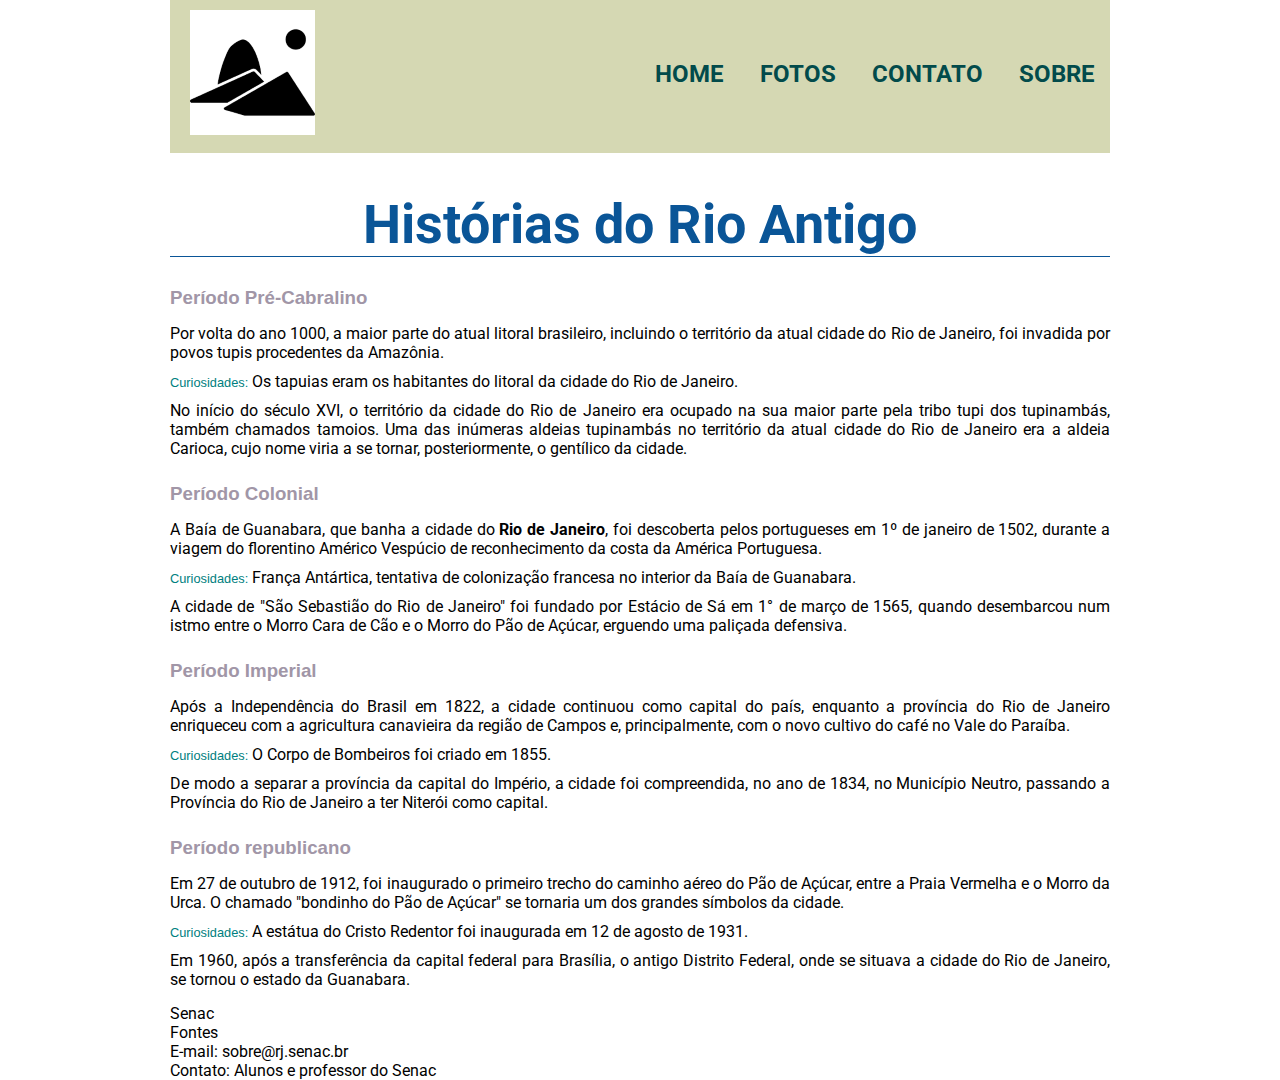
<file: index.html>
<!DOCTYPE html>
<html lang="pt-BR">

<head>
    <meta charset="UTF-8">
    <meta name="viewport" content="width=device-width, initial-scale=1.0">
    <title>Histórias do Rio Antigo</title>

    <link href="css/menu_logo.css" rel="stylesheet">
    <link href="css/rioantigo.css" rel="stylesheet">

    <link href="img/python_16.png" rel="shortcut icon">

</head>

<body>
    <header class="cabecalho">
        <div class="caixa">
            <h1 class="logo">
                <img src="img/rioicon_125x125.png" alt="Logo do site">
            </h1>
            <nav class="hmenu">
                <ul>
                    <li><a href="index.html">Home</a></li>
                    <li><a href="fotos.html">Fotos</a></li>
                    <li><a href="contato.html">Contato</a></li>
                    <li><a href="sobre.html">Sobre</a></li>
                </ul>
            </nav>
        </div>
    </header>

    <main class="conteudo-principal">
        
        <div class="titulo-principal">
            <h2>Histórias do Rio Antigo</h2>
        </div>


        <section id="precabralino" class="conteudo-secao">
            <h3 class="cabecalho-secao">Período Pré-Cabralino</h3>
            <p>
                Por volta do ano 1000, a maior parte do atual litoral brasileiro, incluindo o território da atual
                cidade do Rio de Janeiro, foi invadida por povos tupis procedentes da Amazônia.
            </p>

            <p><span class="titulo-curiosidade">Curiosidades: </span>Os tapuias eram os habitantes do litoral da cidade do Rio de Janeiro.</p>

            <p>No início do século XVI, o território da cidade do Rio de Janeiro era ocupado na sua maior parte pela
                tribo tupi dos tupinambás, também chamados tamoios. Uma das inúmeras aldeias tupinambás no território da
                atual cidade do Rio de Janeiro era a aldeia Carioca, cujo nome viria a se tornar, posteriormente, o
                gentílico da cidade.</p>
        </section>

        <section id="colonial" class="conteudo-secao">
            <h3 class="cabecalho-secao">Período Colonial</h3>

            <p>
                A Baía de Guanabara, que banha a cidade do <strong>Rio de Janeiro</strong>, foi descoberta pelos
                portugueses em 1º de janeiro de 1502, durante a viagem do florentino Américo Vespúcio de reconhecimento 
                da costa da América Portuguesa.
            </p>
            <p>
                <span class="titulo-curiosidade">Curiosidades:</span>
                França Antártica, tentativa de colonização francesa no interior da Baía de Guanabara.
            </p>
            <p>
                A cidade de "São Sebastião do Rio de Janeiro" foi fundado por Estácio de Sá em 1° de março de 1565,
                quando desembarcou num istmo entre o Morro Cara de Cão e o Morro do Pão de Açúcar, erguendo uma paliçada
                defensiva.
            </p>
        </section>

        <section id="imperial" class="conteudo-secao">
            <h3 class="cabecalho-secao">Período Imperial</h3>
            <p>
                Após a Independência do Brasil em 1822, a cidade continuou como capital do país, enquanto a
                província do Rio de Janeiro enriqueceu com a agricultura canavieira da região de Campos e, 
                principalmente, com o novo cultivo do café no Vale do Paraíba.
            </p>
            <p>
                <span class="titulo-curiosidade">Curiosidades:</span>
                O Corpo de Bombeiros foi criado em 1855.
            </p>
            <p>
                De modo a separar a província da capital do Império, a cidade foi compreendida, no ano de 1834, no
                Município Neutro, passando a Província do Rio de Janeiro a ter Niterói como capital.
            </p>
        </section>

        <section id="republicano" class="conteudo-secao">
            <h3 class="cabecalho-secao">Período republicano</h3>
            <p>
                Em 27 de outubro de 1912, foi inaugurado o primeiro trecho do caminho aéreo do Pão de Açúcar, entre
                a Praia Vermelha e o Morro da Urca. O chamado "bondinho do Pão de Açúcar" se tornaria um dos grandes
                símbolos da cidade.
            </p>
            <p>
                <span class="titulo-curiosidade">Curiosidades:</span>
                A estátua do Cristo Redentor foi inaugurada em 12 de agosto de 1931.
            </p>
            <p>Em 1960, após a transferência da capital federal para Brasília, o antigo Distrito Federal, onde se
                situava a cidade do Rio de Janeiro, se tornou o estado da Guanabara.
            </p>
        </section>

    </main>

    <footer class="rodape-principal">
        <p>Senac</p>
        <p>Fontes</p>
        <p>E-mail: sobre@rj.senac.br</p>
        <p>Contato: Alunos e professor do Senac</p>
    </footer>

</body>

</html>
</file>
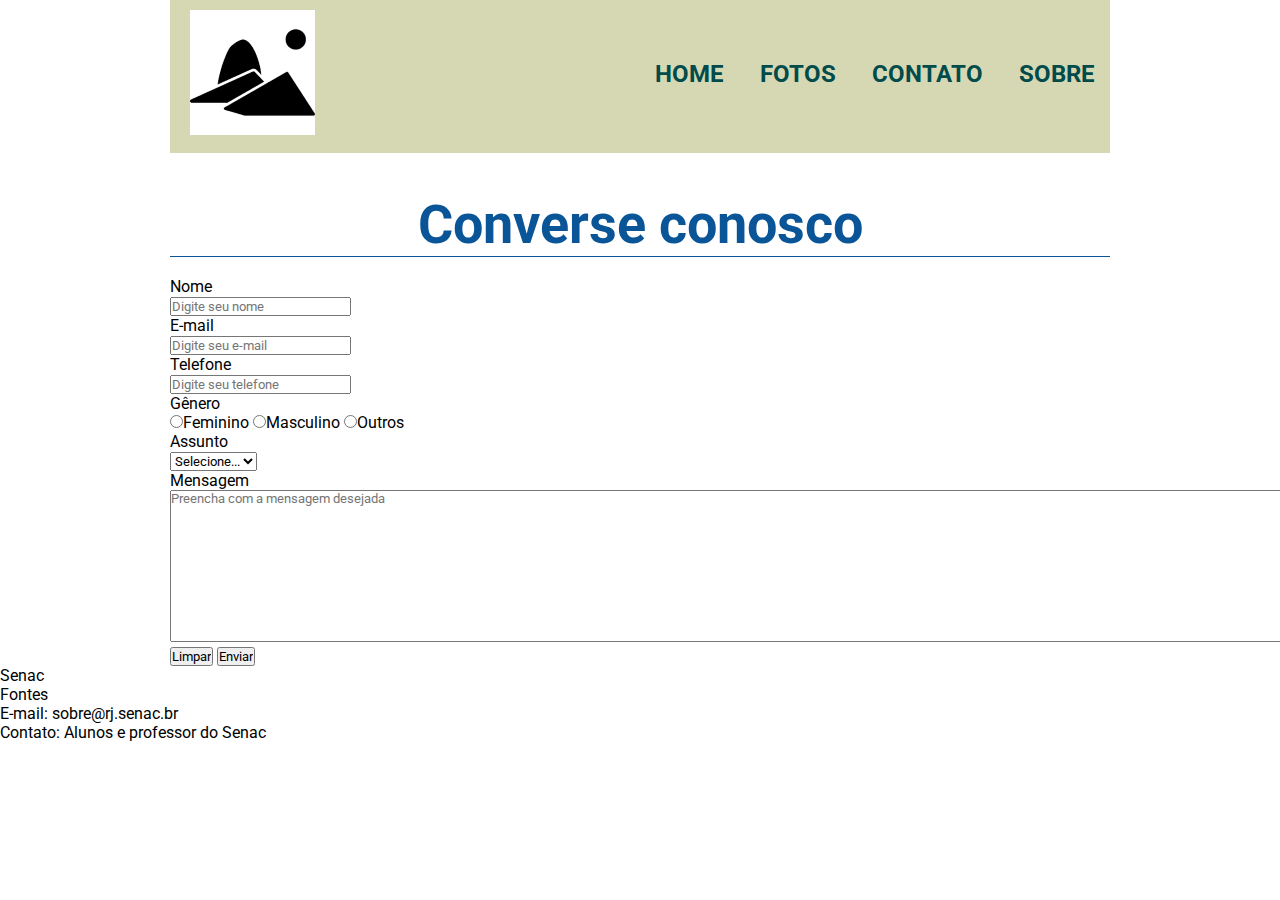
<file: contato.html>
<!DOCTYPE html>
<html lang="pt-BR">

<head>
    <meta charset="UTF-8">
    <meta name="viewport" content="width=device-width, initial-scale=1.0">
    <title>Histórias do Rio Antigo</title>
    
    <link href="css/menu_logo.css" rel="stylesheet">
    <link href="css/rioantigo.css" rel="stylesheet">
    <link href="img/python_16.png" rel="shortcut icon">

    <!-- Fonte DOSIS utilizada nesta pagina apenas -->
    <link rel="preconnect" href="https://fonts.googleapis.com">
    <link rel="preconnect" href="https://fonts.gstatic.com" crossorigin>
    <link href="https://fonts.googleapis.com/css2?family=Dosis:wght@200..800&display=swap" rel="stylesheet">

</head>

<body>
    <header class="cabecalho">
        <div class="caixa">
            <h1 class="logo">
                <img src="img/rioicon_125x125.png" alt="Logo do site">
            </h1>
            <nav class="hmenu">
                <ul>
                    <li><a href="index.html">Home</a></li>
                    <li><a href="fotos.html">Fotos</a></li>
                    <li><a href="contato.html">Contato</a></li>
                    <li><a href="sobre.html">Sobre</a></li>
                </ul>
            </nav>
        </div>
    </header>

    <main class="conteudo-principal">
        
        <div class="titulo-principal">
            <h2>Converse conosco</h2>
        </div>

        <div>
            
            <form name="frmContato" id="idContato" action="#" method="POST">

                <div>
                    <label for="idNome">Nome</label>
                </div>
                <input id="idNome" type="text" name="nome" maxlength="70" placeholder="Digite seu nome" required>

                <div>
                    <label for="idEmail">E-mail</label>
                </div>
                <input id="idEmail" type="email" name="email" maxlength="100" placeholder="Digite seu e-mail" required>
                
                <div>
                    <label for="idTelefone">Telefone</label>
                </div>
                <input id="idTelefone" type="tel" name="email" placeholder="Digite seu telefone" required>

                <div>
                    <label>Gênero</label>
                </div>
                <input type="radio" name="genero" value="F" id="idGeneroF"><label for="idGeneroF">Feminino</label>
                <input type="radio" name="genero" value="M" id="idGeneroM"><label for="idGeneroM">Masculino</label>
                <input type="radio" name="genero" value="O" id="idGeneroO"><label for="idGeneroO">Outros</label>

                <div>
                    <label id="idAssunto">Assunto</label>
                </div>
                <select name="assunto" id="idAssunto">
                    <option value="0" selected>Selecione...</option>
                    <option value="E">Elogio</option>
                    <option value="C">Crítica</option>
                    <option value="S">Solicitação</option>
                    <option value="O">Outros</option>
                </select>

                <div>
                    <label id="idMensagem">Mensagem</label>
                </div>
                <textarea rows="10" cols="200" id="idMensagem" name="mensagem" placeholder="Preencha com a mensagem desejada"></textarea>

                <div>
                    <input type="reset" value="Limpar">
                    <input type="submit" value="Enviar">
                </div>

            </form>
        </div>

    </main>

    <footer>
        <p>Senac</p>
        <p>Fontes</p>
        <p>E-mail: sobre@rj.senac.br</p>
        <p>Contato: Alunos e professor do Senac</p>
    </footer>

</body>

</html>
</file>
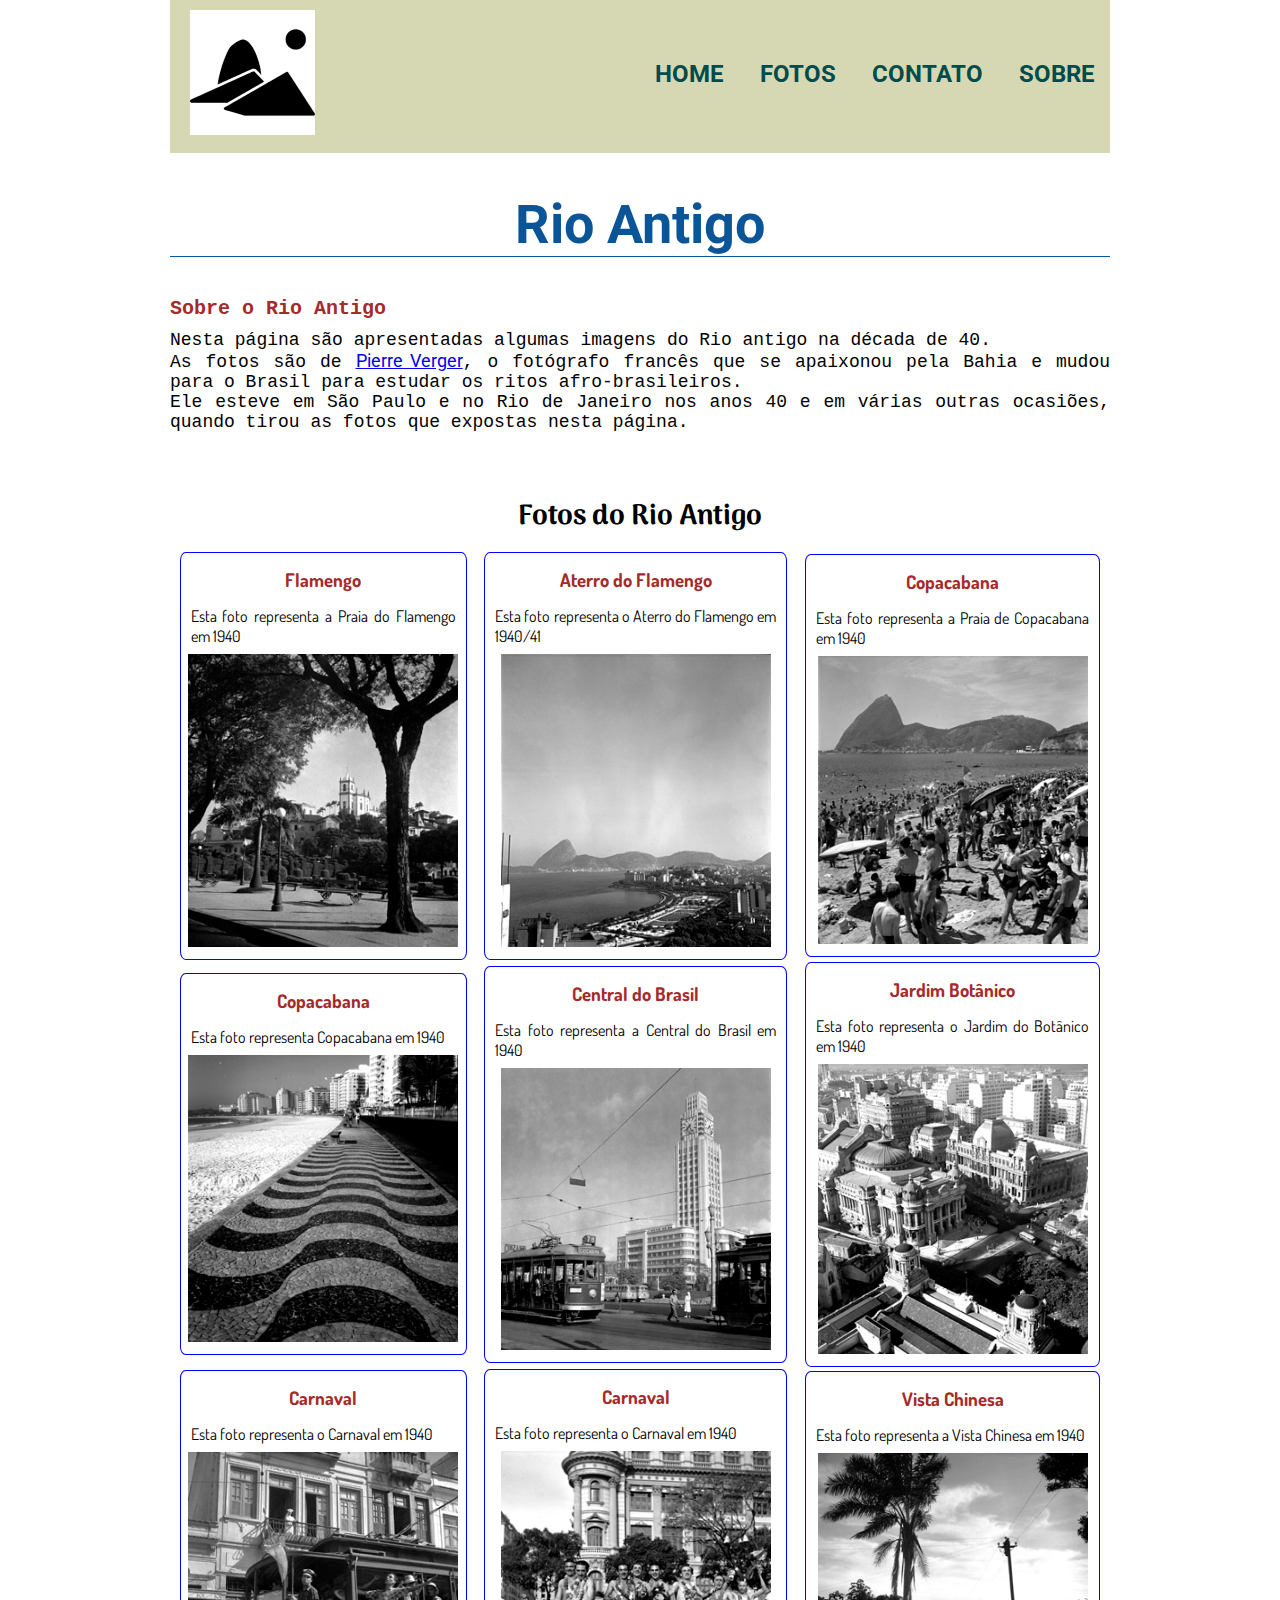
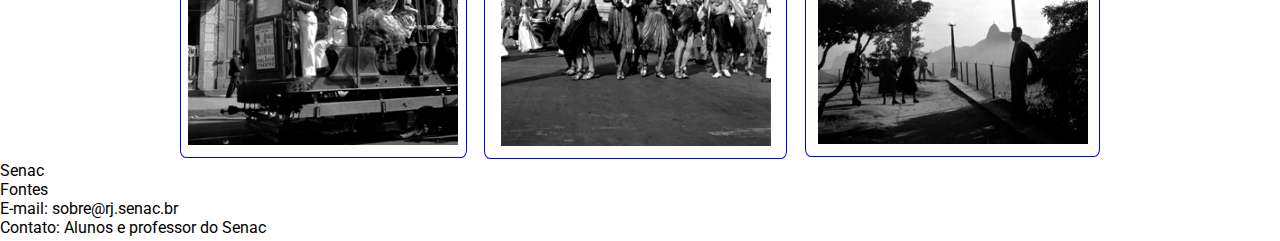
<file: fotos.html>
<!DOCTYPE html>
<html lang="pt-BR">

<head>
    <meta charset="UTF-8">
    <meta name="viewport" content="width=device-width, initial-scale=1.0">
    <title>Histórias do Rio Antigo</title>
    
    <link href="css/menu_logo.css" rel="stylesheet">
    <link href="css/rioantigo.css" rel="stylesheet">
    <link href="img/python_16.png" rel="shortcut icon">

    <!-- Fonte DOSIS utilizada nesta pagina apenas -->
    <link rel="preconnect" href="https://fonts.googleapis.com">
    <link rel="preconnect" href="https://fonts.gstatic.com" crossorigin>
    <link href="https://fonts.googleapis.com/css2?family=Dosis:wght@200..800&display=swap" rel="stylesheet">

</head>

<body>
    <header class="cabecalho">
        <div class="caixa">
            <h1 class="logo">
                <img src="img/rioicon_125x125.png" alt="Logo do site">
            </h1>
            <nav class="hmenu">
                <ul>
                    <li><a href="index.html">Home</a></li>
                    <li><a href="fotos.html">Fotos</a></li>
                    <li><a href="contato.html">Contato</a></li>
                    <li><a href="sobre.html">Sobre</a></li>
                </ul>
            </nav>
        </div>
    </header>

    <main class="conteudo-principal">
        
        <div class="titulo-principal">
            <h2>Rio Antigo</h2>
        </div>

        <div class="sobre-rio-antigo">
            <h3>Sobre o Rio Antigo</h3>
            <p>Nesta página são apresentadas algumas imagens do Rio antigo na década de 40.<br> 
                As fotos são de <a href="https://www.pierreverger.org/" target="_blank">Pierre Verger</a>, o fotógrafo
                francês que se apaixonou pela Bahia e mudou para o Brasil para estudar os ritos afro-brasileiros.<br>Ele
                esteve em São Paulo e no Rio de Janeiro nos anos 40 e em várias outras ocasiões, quando tirou as fotos
                que expostas nesta página.</p>
        </div>

        <div>
            <table>
                <thead>
                    <tr class="conteudo-rio-antigo-cabecalho">
                        <th colspan="3">Fotos do Rio Antigo</th>
                    </tr>
                </thead>
                <tbody>
                    <tr>
                        <td>
                            <div class="conteudo-rio-antigo">
                                <h3>Flamengo</h3>
                                <p>Esta foto representa a Praia do Flamengo em 1940</p>
                                <div class="conteudo-rio-antigo-img">
                                    <img src="img/rio-de-janeiro-flamengo-1940.jpg" alt="Praia do Flamengo">
                                </div>
                            </div>
                        </td>
                        <td>
                            <div class="conteudo-rio-antigo">
                                <h3>Aterro do Flamengo</h3>
                                <p>Esta foto representa o Aterro do Flamengo em 1940/41</p>
                                <div class="conteudo-rio-antigo-img">
                                    <img src="img/aterro-do-flamengo-1940-41.jpg" alt="Aterro do Flamengo">
                                </div>
                            </div>
                        </td>
                        <td>
                            <div class="conteudo-rio-antigo">
                                <h3>Copacabana</h3>
                                <p>Esta foto representa a Praia de Copacabana em 1940</p>
                                <div class="conteudo-rio-antigo-img">
                                    <img src="img/praia-copacabana-1940.jpg" alt="Praia de Copacabana">
                                </div>
                            </div>
                        </td>
                    </tr>                   
                    <tr>
                        <td>
                            <div class="conteudo-rio-antigo">
                                <h3>Copacabana</h3>
                                <p>Esta foto representa Copacabana em 1940</p>
                                <div class="conteudo-rio-antigo-img">
                                    <img src="img/copacabana-1940.jpg">
                                </div>
                            </div>
                        </td>
                        <td>
                            <div class="conteudo-rio-antigo">
                                <h3>Central do Brasil</h3>
                                <p>Esta foto representa a Central do Brasil em 1940</p>
                                <div class="conteudo-rio-antigo-img">
                                    <img src="img/centra-brasil-1940.jpg">
                                </div>
                            </div>
                        </td>
                        <td>
                            <div class="conteudo-rio-antigo">
                                <h3>Jardim Botânico</h3>
                                <p>Esta foto representa o Jardim do Botânico em 1940</p>
                                <div class="conteudo-rio-antigo-img">
                                    <img src="img/teatro-municipal-rj-1940.jpg">
                                </div>
                            </div>
                        </td>
                    </tr>
                    <tr>
                        <td>
                            <div class="conteudo-rio-antigo">
                                <h3>Carnaval</h3>
                                <p>Esta foto representa o Carnaval em 1940</p>
                                <div class="conteudo-rio-antigo-img">
                                    <img src="img/carnaval-1940.jpg">
                                </div>
                            </div>
                        </td>
                        <td>
                            <div class="conteudo-rio-antigo">
                                <h3>Carnaval</h3>
                                <p>Esta foto representa o Carnaval em 1940</p>
                                <div class="conteudo-rio-antigo-img">
                                    <img src="img/carnaval2-1940.jpg">
                                </div>
                            </div>
                        </td>
                        <td>
                            <div class="conteudo-rio-antigo">
                                <h3>Vista Chinesa</h3>
                                <p>Esta foto representa a Vista Chinesa em 1940</p>
                                <div class="conteudo-rio-antigo-img">
                                    <img src="img/vista-chinesa-1940.jpg">
                                </div>
                            </div>
                        </td>
                    </tr>                    
                </tbody>
            </table>
        </div>

    </main>

    <footer>
        <p>Senac</p>
        <p>Fontes</p>
        <p>E-mail: sobre@rj.senac.br</p>
        <p>Contato: Alunos e professor do Senac</p>
    </footer>

</body>

</html>
</file>
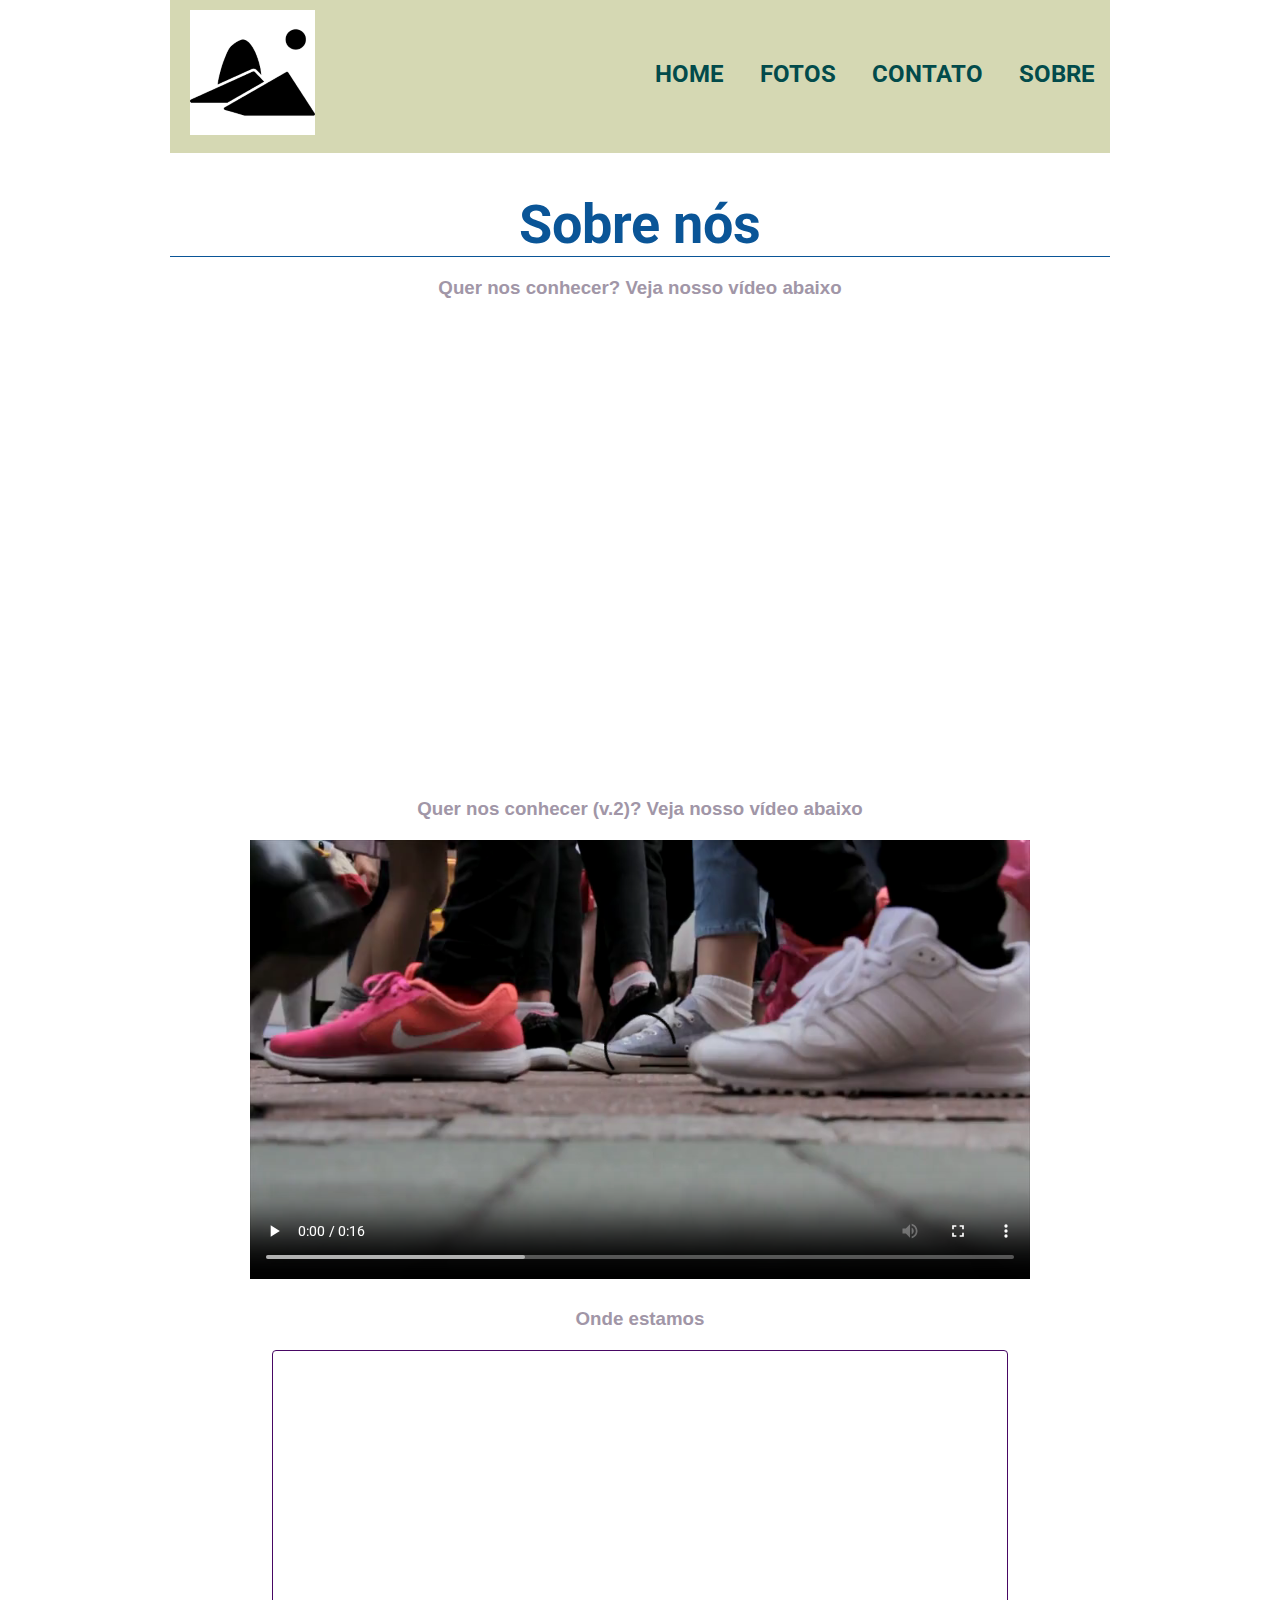
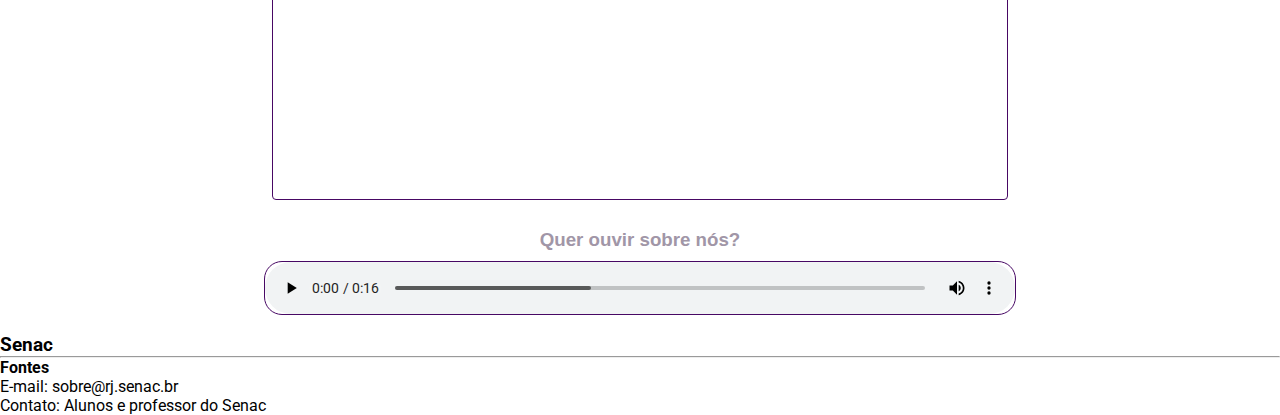
<file: sobre.html>
<!DOCTYPE html>
<html lang="pt-BR">

<head>
    <meta charset="UTF-8">
    <meta name="viewport" content="width=device-width, initial-scale=1.0">
    <title>Histórias do Rio Antigo</title>
    
    <link href="css/menu_logo.css" rel="stylesheet">
    <link href="css/rioantigo.css" rel="stylesheet">
    <link href="css/sobre.css" rel="stylesheet">

    <link href="img/python_16.png" rel="shortcut icon">

    <!-- Fonte DOSIS utilizada nesta pagina apenas -->
    <link rel="preconnect" href="https://fonts.googleapis.com">
    <link rel="preconnect" href="https://fonts.gstatic.com" crossorigin>
    <link href="https://fonts.googleapis.com/css2?family=Dosis:wght@200..800&display=swap" rel="stylesheet">

</head>

<body>
    <header class="cabecalho">
        <div class="caixa">
            <h1 class="logo">
                <img src="img/rioicon_125x125.png" alt="Logo do site">
            </h1>
            <nav class="hmenu">
                <ul>
                    <li><a href="index.html">Home</a></li>
                    <li><a href="fotos.html">Fotos</a></li>
                    <li><a href="contato.html">Contato</a></li>
                    <li><a href="sobre.html">Sobre</a></li>
                </ul>
            </nav>
        </div>
    </header>

    <main class="conteudo-principal">
        
        <div class="titulo-principal">
            <h2>Sobre nós</h2>
        </div>

        <section class="sobre">
            <h3 class="cabecalho-secao">Quer nos conhecer? Veja nosso vídeo abaixo</h3>
            <div class="youtube-sobrenos">
                <iframe width="100%" height="450" src="https://www.youtube.com/embed/whz-NltoUX8" title="Sobre o Rio Antigo" frameborder="0" allow="accelerometer; autoplay; clipboard-write; encrypted-media; gyroscope; picture-in-picture; web-share" referrerpolicy="strict-origin-when-cross-origin" allowfullscreen>
                </iframe>
            </div>
        </section>

        <section class="sobre">
            <h3 class="cabecalho-secao">Quer nos conhecer (v.2)? Veja nosso vídeo abaixo</h3>
            <div class="video-sobrenos">
                <video controls>
                    <source src="video/pexels_videos_2738.mp4" type="video/mp4">
                    <p>Seu navegador não suporta este vídeo, acesse através deste
                        <a href="https://youtu.be/F-If-l0bpYA" target="_blank">link</a>
                    </p>
                </video>
            </div>
        </section>

        <section class="sobre">
            <h3 class="cabecalho-secao">Onde estamos</h3>
            <div class="mapa-sobrenos">
                <iframe src="https://www.google.com/maps/embed?pb=!1m18!1m12!1m3!1d3675.2690244503146!2d-43.17667282384069!3d-22.903446029257378!2m3!1f0!2f0!3f0!3m2!1i1024!2i768!4f13.1!3m3!1m2!1s0x9981e22f7e88d3%3A0x6674dfe5f99decc2!2sPra%C3%A7a%20Quinze%20de%20Novembro%20-%20Centro%2C%20Rio%20de%20Janeiro%20-%20RJ!5e0!3m2!1spt-BR!2sbr!4v1745625735652!5m2!1spt-BR!2sbr" 
                        width="80%" height="450" 
                        allowfullscreen="" loading="lazy" referrerpolicy="no-referrer-when-downgrade">
                </iframe>                
            </div>
        </section>

        <section class="sobre">
            <h3 class="cabecalho-secao">Quer ouvir sobre nós?</h3>
            <div class="audio-sobrenos">
                <audio controls>
                    <source src="audio/music_josefpres.wav" type="audio/wav">
                    O seu navegador não suporta o elemento <code>audio</code>.
                </audio>
            </div>
        </section>


    </main>

    <footer class="rodape">
        <div>
            <h3>Senac</h3>
        </div>
        <hr>
        <div>
            <h4>Fontes</h4>
            <ul>
                <li>E-mail: sobre@rj.senac.br</li>
                <li>Contato: Alunos e professor do Senac</li>
            </ul>
        </div>
    </footer>

</body>

</html>
</file>
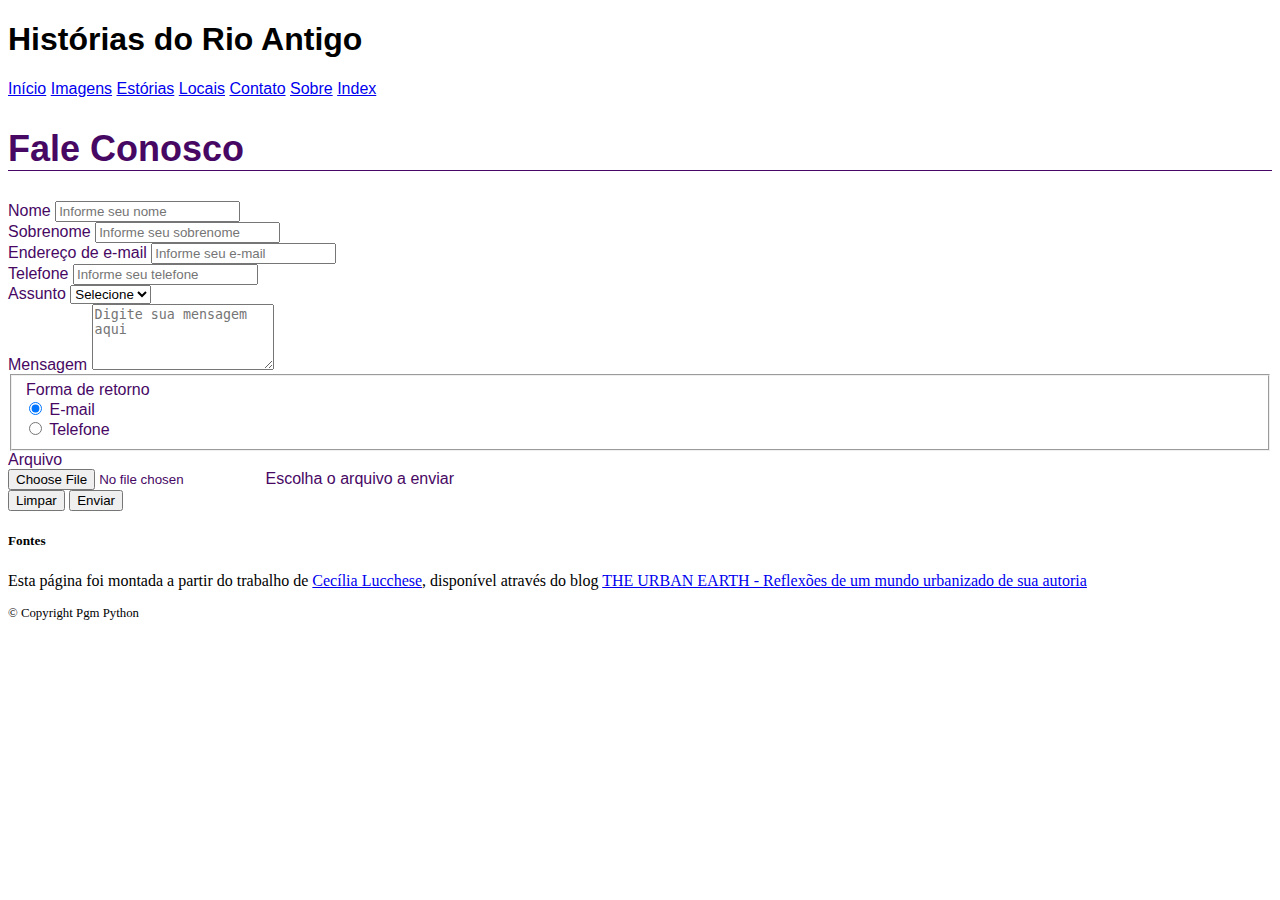
<file: bs/contato_bs.html>
<!DOCTYPE html>
<html lang="pt-br">

<head>
    <title>Rio Antigo - Bootstrap</title>
    <meta charset="utf-8">
    <meta name="viewport" content="width=device-width, initial-scale=1, shrink-to-fit=no">

    <link href="../img/logo-rioantigo-200x75.png" rel="shortcut icon">
    
    <!-- Bootstrap CSS -->
    <link rel="stylesheet" href="https://stackpath.bootstrapcdn.com/bootstrap/4.1.3/css/bootstrap.min.css" integrity="sha384-MCw98/SFnGE8fJT3GXwEOngsV7Zt27NXFoaoApmYm81iuXoPkFOJwJ8ERdknLPMO" crossorigin="anonymous">

    <link rel="stylesheet" href="https://fonts.googleapis.com/css2?family=Material+Symbols+Outlined:opsz,wght,FILL,GRAD@20..48,100..700,0..1,-50..200&icon_names=sentiment_satisfied" />

    <link href="../css/meu-estilo-bs.css" rel="stylesheet">

</head>

<body>

    <!-- seu codigo comeca aqui -->
    <header class="container my-font-family">
        <div class="row border-bottom border-primary text-center bg-light">
            <div class="col">
                <h1>Histórias do Rio Antigo</h1>
            </div>
        </div>

        <div class="row mt-4 mb-4 text-center">
            <div class="col">
                <a href="index_bs.html" class="btn btn-info btn-lg" role="button">Início</a>
                <a href="imagens_bs.html" class="btn btn-info btn-lg" role="button">Imagens</a>
                <a href="estorias_bs.html" class="btn btn-info btn-lg" role="button">Estórias</a>
                <a href="locais_bs.html" class="btn btn-info btn-lg" role="button">Locais</a>
                <a href="contato_bs.html" class="btn btn-info btn-lg" role="button">Contato</a>
                <a href="sobre_bs.html" class="btn btn-info btn-lg" role="button">Sobre</a>
                <a href="../index.html" class="btn btn-info btn-lg" role="button">Index</a>
            </div>
        </div>        
    </header>

    <main class="container m-2 w-75 mx-auto my-font-family">

        <div class="row">
            <div class="col text-center m-0">
                <h2 class="mt-2 mb-0 my-h2">
                    Fale Conosco
                </h2>
            </div>
        </div>    
   
        <!-- formulario HTML -->
        <form name="contato" action="#" method="post" class="my-label-color-purple mt-4">

            <!-- linha de um formulario para agrupar mais de um elemento usando o Grid System -->
            <div class="form-row">
            
                <!-- grupo de elementos do formulario (label + input) -->
                <div class="form-group col-md-6">
                    <label for="nome">Nome</label>
                    
                    <!-- classe definindo que o elemento pertence a um formulario pelo Bootstrap -->
                    <input class="form-control" type="text" id="nome" name="nome" placeholder="Informe seu nome" required>  
                </div>

                <div class="form-group col-md-6">
                    <label for="sobrenome">Sobrenome</label>
                    <input class="form-control" type="text" id="sobrenome" name="sobrenome"
                        placeholder="Informe seu sobrenome" required>
                </div>
            </div>

            <div class="form-group">
                <label for="idEmail">Endereço de e-mail</label>
                <input class="form-control" type="email" id="idEmail" name="email" placeholder="Informe seu e-mail">
            </div>

            <div class="form-group" >
                <label for="tel">Telefone</label>
                <input class="form-control" type="number" id="tel" name="telefone" placeholder="Informe seu telefone"
                    pattern="(\(?[0-9]{2}\)?\s)?([0-9]{4}\-[0-9]{4})">
            </div>

            <div class="form-group">
                <label for="assunto">Assunto</label>
                <select class="form-control" id="assunto" name="assuntoContato">
                    <option value="00">Selecione</option>
                    <option value="01">Dúvidas</option>
                    <option value="02">Imagens</option>
                    <option value="03">Estórias</option>
                    <option value="04">Locais</option>
                    <option value="05">Outros</option>
                </select>
            </div>

            <div class="form-group">
                <label for="texto">Mensagem</label>
                <textarea class="form-control" id="texto" rows="4" name="mensagem" placeholder="Digite sua mensagem aqui"></textarea>
            </div>

            <fieldset class="form-group">
                <div class="row">
                    <!-- define que o elemento legend possui regras de um label de formulario no Bootstrap -->
                    <legend class="col-form-label col-2 pt-0">Forma de retorno</legend>
                   
                    <div class="col-10">
                        
                        <!-- elemento do tipo check no formulario Bootstrap -->
                        <div class="form-check">
                            <!-- elemento do tipo check + input no formulario Bootstrap     -->
                            <input class="form-check-input" type="radio" name="retorno" id="retorno_email" value="email"
                                checked>
                            <label class="form-check-label" for="retorno_email">E-mail</label>
                        </div>
                        <div class="form-check">
                            <input class="form-check-input" type="radio" name="retorno" id="retorno_tel" value="tel">
                            <label class="form-check-label" for="retorno_tel">Telefone</label>
                        </div>
                    </div>
                </div>
            </fieldset>

            <div class="form-group">
                <label>Arquivo</label>
                <!-- elemento personalizado para carregar arquivos atraves do formulario Bootstrap -->
                <div class="custom-file">
                    <!-- classe que define uma entrada de dados do tipo file pelo Bootstrap -->
                    <input class="custom-file-input" type="file" id="idArquivo" name="arquivo">
                    <label class="custom-file-label" for="idArquivo">Escolha o arquivo a enviar</label>
                </div>

            </div>

            <div class="form-group text-center mt-4 mb-4">
                <input type="reset" value="Limpar" class="btn btn-primary btn-md">
                <input type="submit" value="Enviar" class="btn btn-primary btn-md">
            </div>

        </form>

    </main>

    <footer class="container text-center">
        <div class="row border-top border-primary bg-light">
            <div class="col-2"></div>
            <div class="col-8 text-center">
                <h5>Fontes</h5>
                <p class="px-4">Esta página foi montada a partir do trabalho de <a
                        href="https://theurbanearth.wordpress.com/2009/02/24/rio-de-janeiro-anos-40/"
                        target="_blank"><span class="font-weight-bold">Cecília Lucchese</span></a>,
                    disponível através do blog
                    <a href="https://theurbanearth.wordpress.com/" target="_blank"><span class="font-weight-bold">THE
                            URBAN EARTH - Reflexões de um mundo urbanizado de sua autoria</span></a>
                </p>
            </div>
            <div class="col-2"></div>
        </div>
        <div class="row bg-light">
          <div class="col font text-primary copyright">
            <p>&copy; Copyright Pgm Python</p>
          </div>
        </div>
    </footer>
    

    <!-- seu codigo termina aqui -->

    <!-- Bootstrap -->
    <!-- insira este conteudo do Bootstrap aqui, antes do fechamento do "body" -->
    <!-- JavaScript (Opcional) -->
    <!-- jQuery primeiro, depois Popper.js, depois Bootstrap JS -->
    <script src="https://code.jquery.com/jquery-3.3.1.slim.min.js" integrity="sha384-q8i/X+965DzO0rT7abK41JStQIAqVgRVzpbzo5smXKp4YfRvH+8abtTE1Pi6jizo" crossorigin="anonymous"></script>
    <script src="https://cdnjs.cloudflare.com/ajax/libs/popper.js/1.14.3/umd/popper.min.js" integrity="sha384-ZMP7rVo3mIykV+2+9J3UJ46jBk0WLaUAdn689aCwoqbBJiSnjAK/l8WvCWPIPm49" crossorigin="anonymous"></script>
    <script src="https://stackpath.bootstrapcdn.com/bootstrap/4.1.3/js/bootstrap.min.js" integrity="sha384-ChfqqxuZUCnJSK3+MXmPNIyE6ZbWh2IMqE241rYiqJxyMiZ6OW/JmZQ5stwEULTy" crossorigin="anonymous"></script>

    <!-- mostra o nome do arquivo no input type='file' -->
    <script>
        $(".custom-file-input").on("change", function () {
            var nomeArquivo = $(this).val().split("\\").pop();
            $(this).siblings(".custom-file-label").addClass("selected").html(nomeArquivo);
        });
    </script>

</body>

</html>
</file>
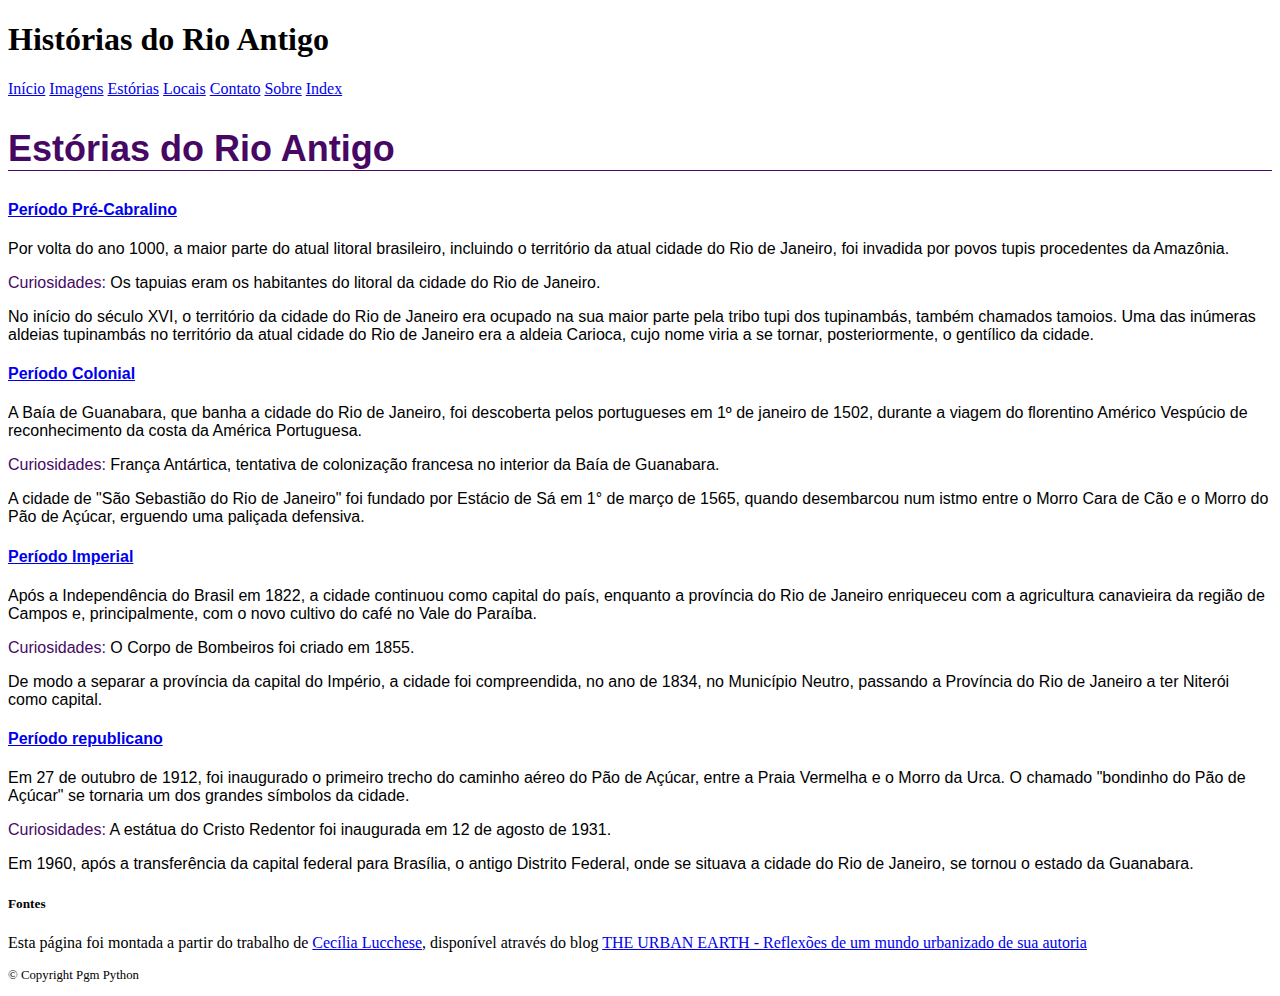
<file: bs/estorias_bs.html>
<!DOCTYPE html>
<html lang="pt-br">

<head>
  <title>Rio Antigo - Bootstrap</title>
  <meta charset="utf-8">
  <meta name="viewport" content="width=device-width, initial-scale=1, shrink-to-fit=no">

  <link href="../img/logo-rioantigo-ico.ico" rel="shortcut icon">

  <!-- Bootstrap CSS -->
  <link rel="stylesheet" href="https://stackpath.bootstrapcdn.com/bootstrap/4.1.3/css/bootstrap.min.css" integrity="sha384-MCw98/SFnGE8fJT3GXwEOngsV7Zt27NXFoaoApmYm81iuXoPkFOJwJ8ERdknLPMO" crossorigin="anonymous">

  <link rel="stylesheet" href="https://fonts.googleapis.com/css2?family=Material+Symbols+Outlined:opsz,wght,FILL,GRAD@20..48,100..700,0..1,-50..200&icon_names=sentiment_satisfied" />

  <link href="../css/meu-estilo-bs.css" rel="stylesheet">

</head>

<body>

  <!-- seu codigo comeca aqui -->

  <header class="container">
    <div class="row border-bottom border-primary text-center bg-light">
        <div class="col">
            <h1>Histórias do Rio Antigo</h1>
        </div>
    </div>

    <div class="row mt-4 mb-4 text-center">
        <div class="col">
            <a href="index_bs.html" class="btn btn-info btn-lg" role="button">Início</a>
            <a href="imagens_bs.html" class="btn btn-info btn-lg" role="button">Imagens</a>            
            <a href="estorias_bs.html" class="btn btn-info btn-lg" role="button">Estórias</a>
            <a href="locais_bs.html" class="btn btn-info btn-lg" role="button">Locais</a>
            <a href="contato_bs.html" class="btn btn-info btn-lg" role="button">Contato</a>
            <a href="sobre_bs.html" class="btn btn-info btn-lg" role="button">Sobre</a>
            <a href="../index.html" class="btn btn-info btn-lg" role="button">Index</a>
        </div>
    </div>        
  
  </header>

  <main class="container m-2 w-75 mx-auto my-font-family">

    <div class="row">
      <div class="col text-center m-0">
        <h2 class="mt-2 mb-0 my-h2">
          Estórias do Rio Antigo
        </h2>
      </div>
    </div>

    <section class="row mx-auto m-4">
      <h4><a data-toggle="collapse" href="#precabralino" role="button" aria-expanded="false" aria-controls="precabralino">Período Pré-Cabralino</a></h4>

      <div id="precabralino" class="collapse text-justify">
        <div class="card mb-2">
          <div class="card-body">
            <p class="card-text">
              Por volta do ano 1000, a maior parte do atual litoral brasileiro, incluindo o território da atual
              cidade do Rio de Janeiro, foi invadida por povos tupis procedentes da Amazônia.
            </p>
            <p class="card-text text-monospace">
              <span class="my-color-purple">Curiosidades:</span><span class="text-muted font-italic"> Os tapuias eram os
                habitantes do litoral da cidade do Rio de Janeiro.</span></p>
            <p class="card-text">No início do século XVI, o território da cidade do Rio de Janeiro era ocupado na sua
              maior parte
              pela tribo tupi dos tupinambás, também chamados tamoios. Uma das inúmeras aldeias tupinambás no território
              da
              atual cidade do Rio de Janeiro era a aldeia Carioca, cujo nome viria a se tornar, posteriormente, o
              gentílico
              da
              cidade.
            </p>
          </div>
        </div>
      </div>
    </section>

    <section class="row mx-auto m-4">
      <h4>
        <a data-toggle="collapse" href="#precolonial" role="button" aria-expanded="false" aria-controls="precolonial">Período Colonial</a>
      </h4>

      <div id="precolonial" class="collapse text-justify">
        <div class="card mb-2">
          <div class="card-body">
            <p class="card-text">
              A Baía de Guanabara, que banha a cidade do Rio de Janeiro, foi descoberta pelos
              portugueses
              em 1º de janeiro de
              1502, durante a viagem do florentino Américo Vespúcio de reconhecimento da costa da América
              Portuguesa.
            </p>
            <p class="card-text text-monospace">
              <span class="my-color-purple">Curiosidades:</span><span class="text-muted font-italic"> França
                Antártica, tentativa de colonização francesa no interior da Baía de
                Guanabara.</span></p>
            <p class="card-text">
              A cidade de "São Sebastião do Rio de Janeiro" foi fundado por Estácio de Sá em 1° de março de
              1565,
              quando desembarcou num istmo entre o Morro Cara de Cão e o Morro do Pão de Açúcar, erguendo uma
              paliçada
              defensiva.
            </p>
          </div>
        </div>
      </div>
    </section>

    <section class="row mx-auto m-4">
      <h4>
        <a data-toggle="collapse" href="#preimperial" role="button" aria-expanded="false" aria-controls="preimperial">
        Período Imperial
        </a>
      </h4>

      <div id="preimperial" class="collapse text-justify">
        <div class="card mb-2">
          <div class="card-body">
            <p class="card-text">
              Após a Independência do Brasil em 1822, a cidade continuou como capital do país, enquanto a
              província do Rio de Janeiro enriqueceu com a agricultura canavieira da região de Campos e,
              principalmente, com o novo cultivo do café no Vale do Paraíba.
            </p>
            <p class="card-text text-monospace">
              <span class="my-color-purple">Curiosidades:</span><span class="text-muted font-italic"> O Corpo de
                Bombeiros foi criado em 1855.</span></p>
            <p class="card-text">
              De modo a separar a província da capital do Império, a cidade foi compreendida, no ano de 1834, no
              Município Neutro, passando a Província do Rio de Janeiro a ter Niterói como capital.
            </p>
          </div>
        </div>
      </div>
    </section>

    <section class="row mx-auto m-4">
      <h4>
        <a data-toggle="collapse" href="#prerepublicano" role="button" aria-expanded="false" aria-controls="prerepublicano">
        Período republicano
        </a>
      </h4>

      <div id="prerepublicano" class="collapse text-justify">
        <div class="card mb-2">
          <div class="card-body">
            <p class="card-text">
              Em 27 de outubro de 1912, foi inaugurado o primeiro trecho do caminho aéreo do Pão de Açúcar, entre
              a Praia Vermelha e o Morro da Urca. O chamado "bondinho do Pão de Açúcar" se tornaria um dos grandes
              símbolos da cidade.
            </p>
            <p class="card-text text-monospace">
              <span class="my-color-purple">Curiosidades:</span><span class="text-muted font-italic"> A estátua do
                Cristo Redentor foi inaugurada em 12 de agosto de 1931.</span></p>
            <p class="card-text">
              Em 1960, após a transferência da capital federal para Brasília, o antigo Distrito Federal, onde se situava
              a cidade do Rio de Janeiro, se tornou o estado da Guanabara.
            </p>
          </div>
        </div>
      </div>
    </section>

  </main>

  <footer class="container text-center">
    <div class="row border-top border-primary bg-light">
        <div class="col-2"></div>
        <div class="col-8 text-center">
            <h5>Fontes</h5>
            <p class="px-4">Esta página foi montada a partir do trabalho de <a
                    href="https://theurbanearth.wordpress.com/2009/02/24/rio-de-janeiro-anos-40/"
                    target="_blank"><span class="font-weight-bold">Cecília Lucchese</span></a>,
                disponível através do blog
                <a href="https://theurbanearth.wordpress.com/" target="_blank"><span class="font-weight-bold">THE
                        URBAN EARTH - Reflexões de um mundo urbanizado de sua autoria</span></a>
            </p>
        </div>
        <div class="col-2"></div>
    </div>
    <div class="row bg-light">
      <div class="col font text-primary copyright">
        <p>&copy; Copyright Pgm Python</p>
      </div>
    </div>
  </footer>
  
  <!-- seu codigo termina aqui -->

  <!-- Bootstrap -->
  <!-- insira este conteudo do Bootstrap aqui, antes do fechamento do "body" -->
  <!-- JavaScript (Opcional) -->
  <!-- jQuery primeiro, depois Popper.js, depois Bootstrap JS -->
  <script src="https://code.jquery.com/jquery-3.3.1.slim.min.js" integrity="sha384-q8i/X+965DzO0rT7abK41JStQIAqVgRVzpbzo5smXKp4YfRvH+8abtTE1Pi6jizo" crossorigin="anonymous"></script>
  <script src="https://cdnjs.cloudflare.com/ajax/libs/popper.js/1.14.3/umd/popper.min.js" integrity="sha384-ZMP7rVo3mIykV+2+9J3UJ46jBk0WLaUAdn689aCwoqbBJiSnjAK/l8WvCWPIPm49" crossorigin="anonymous"></script>
  <script src="https://stackpath.bootstrapcdn.com/bootstrap/4.1.3/js/bootstrap.min.js" integrity="sha384-ChfqqxuZUCnJSK3+MXmPNIyE6ZbWh2IMqE241rYiqJxyMiZ6OW/JmZQ5stwEULTy" crossorigin="anonymous"></script>

</body>

</html>
</file>
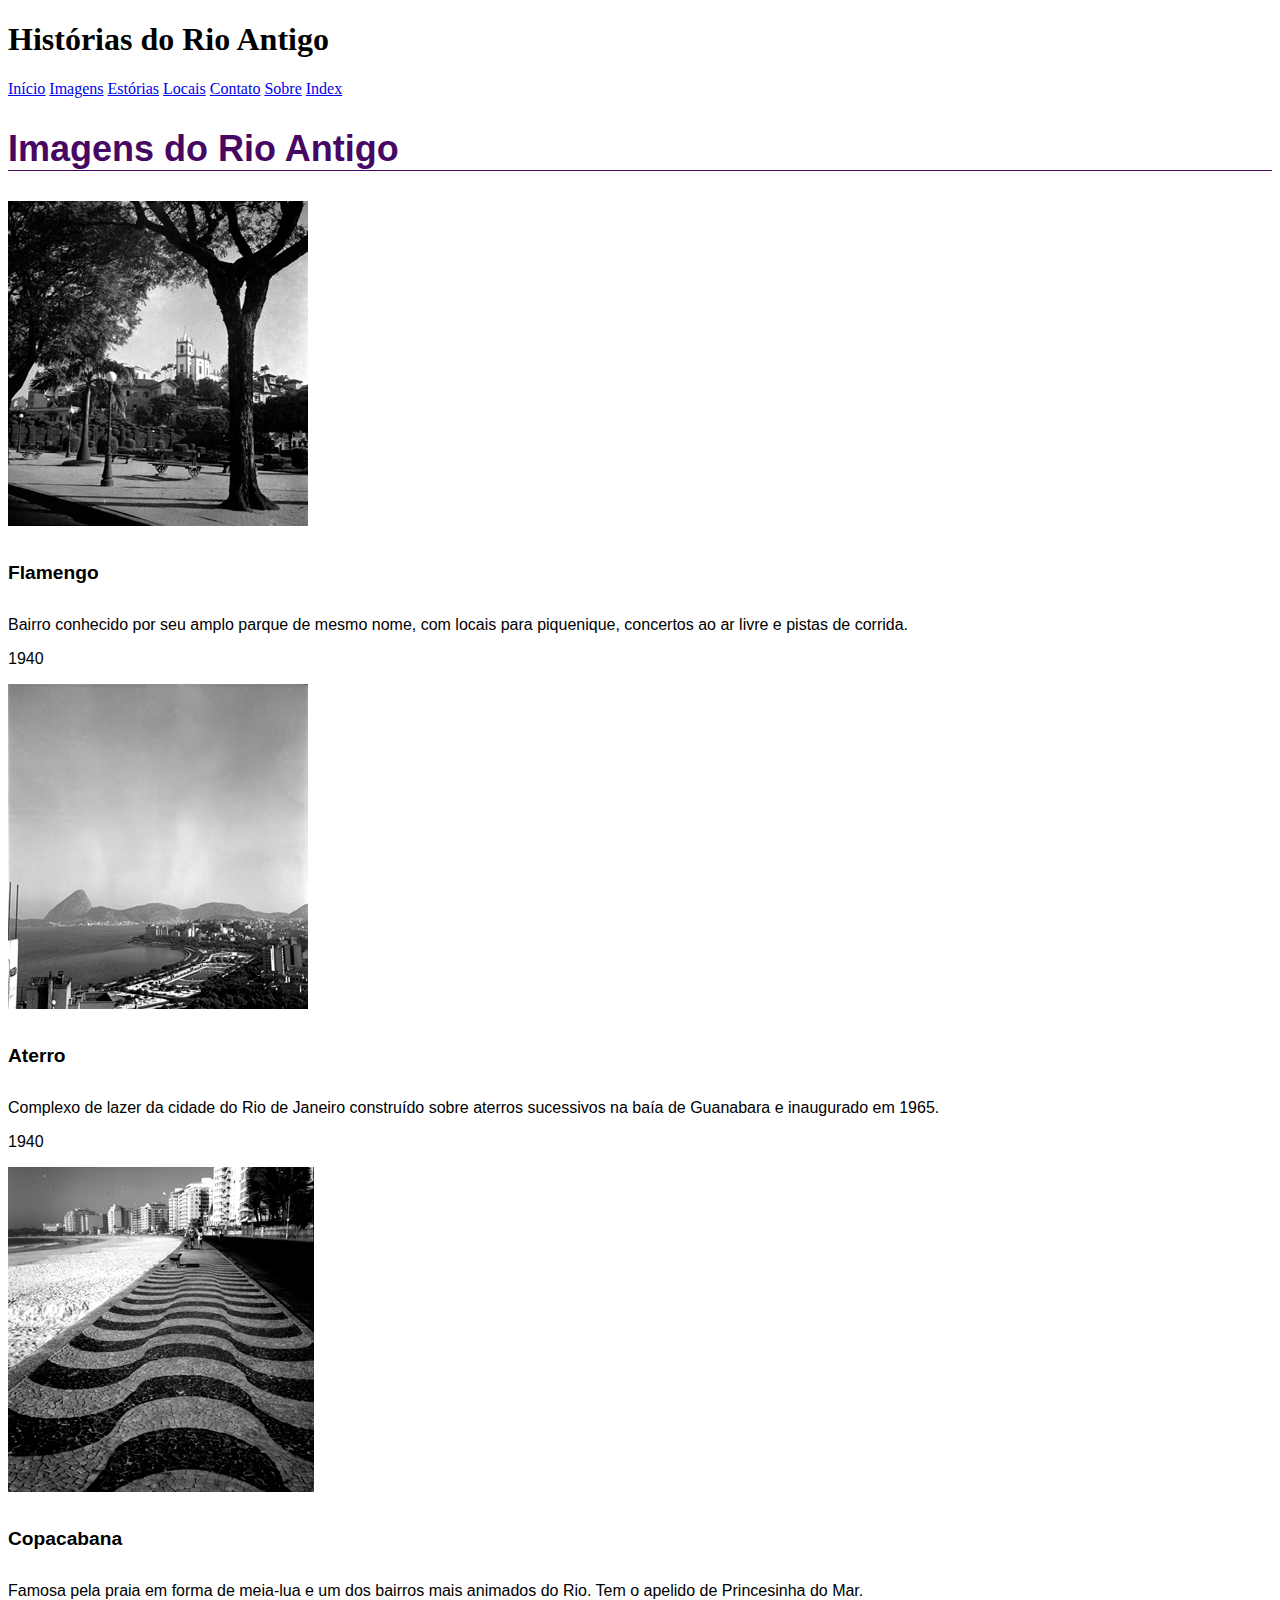
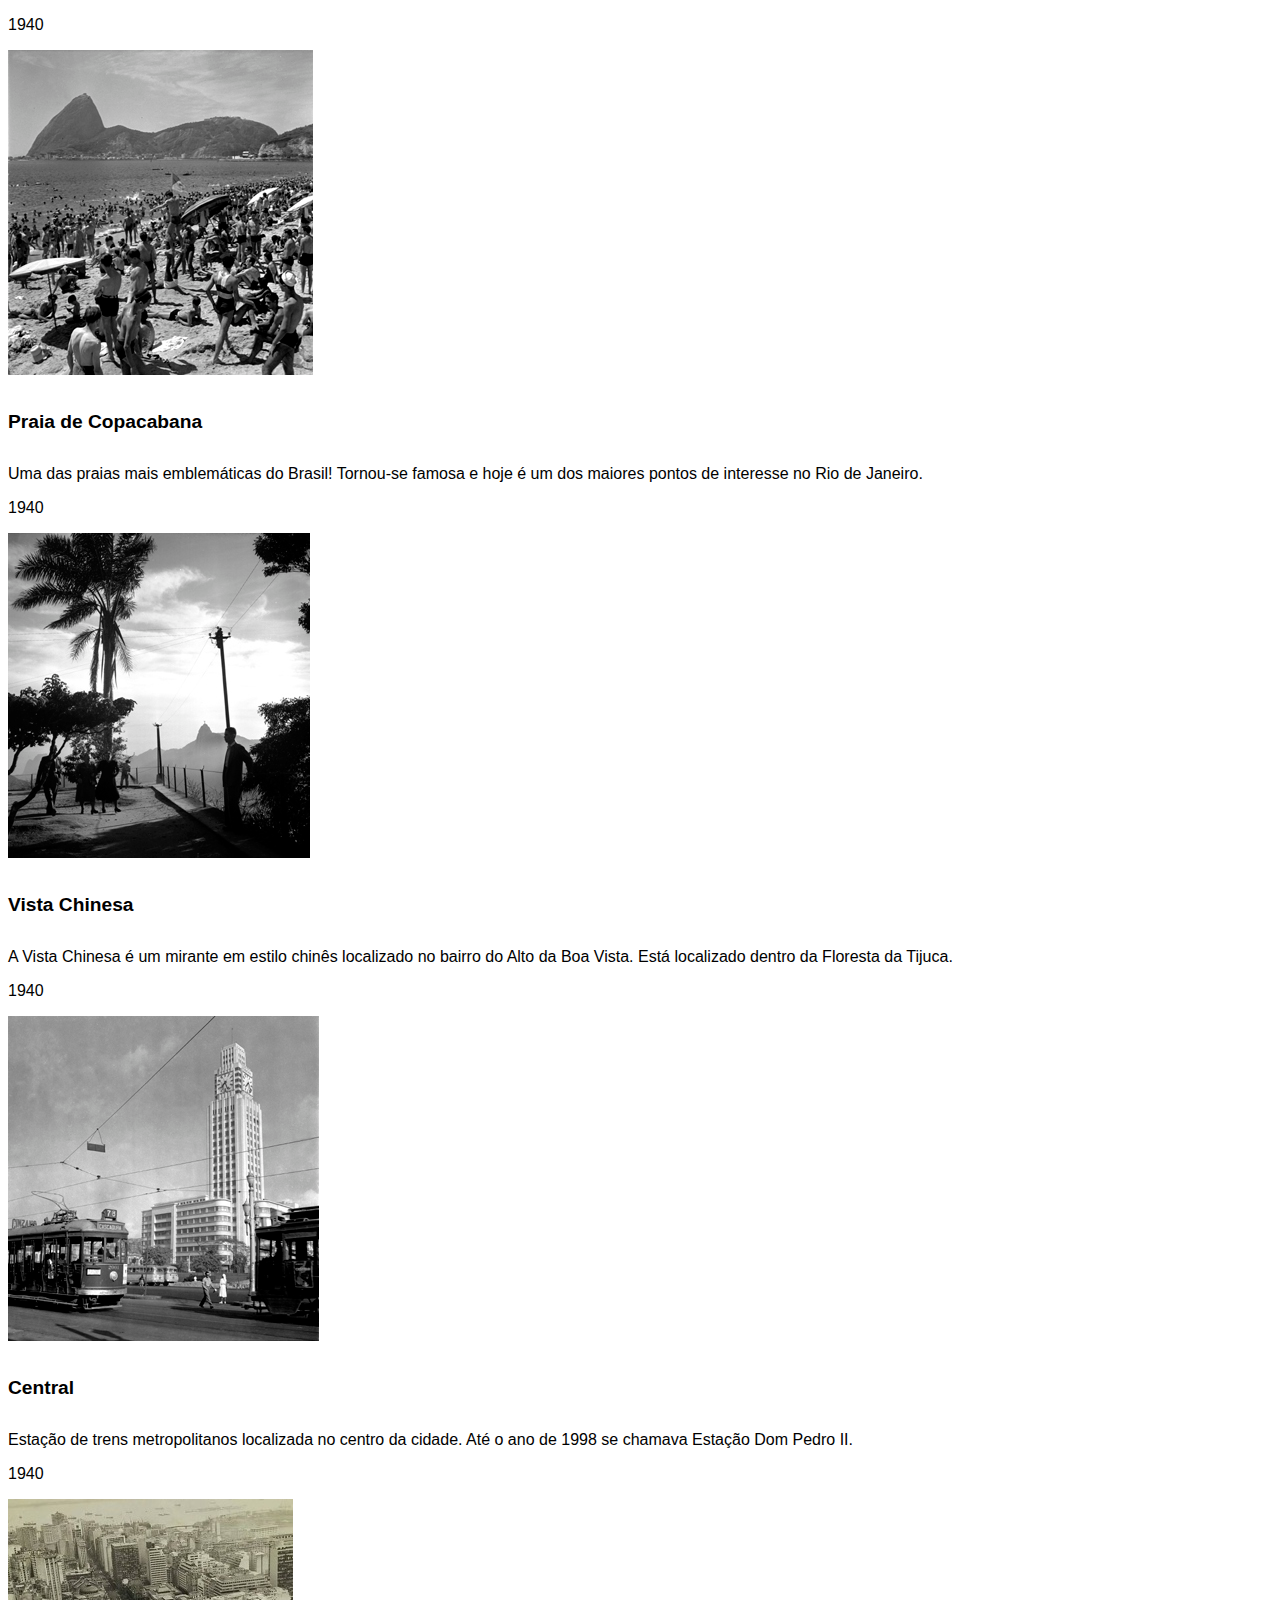
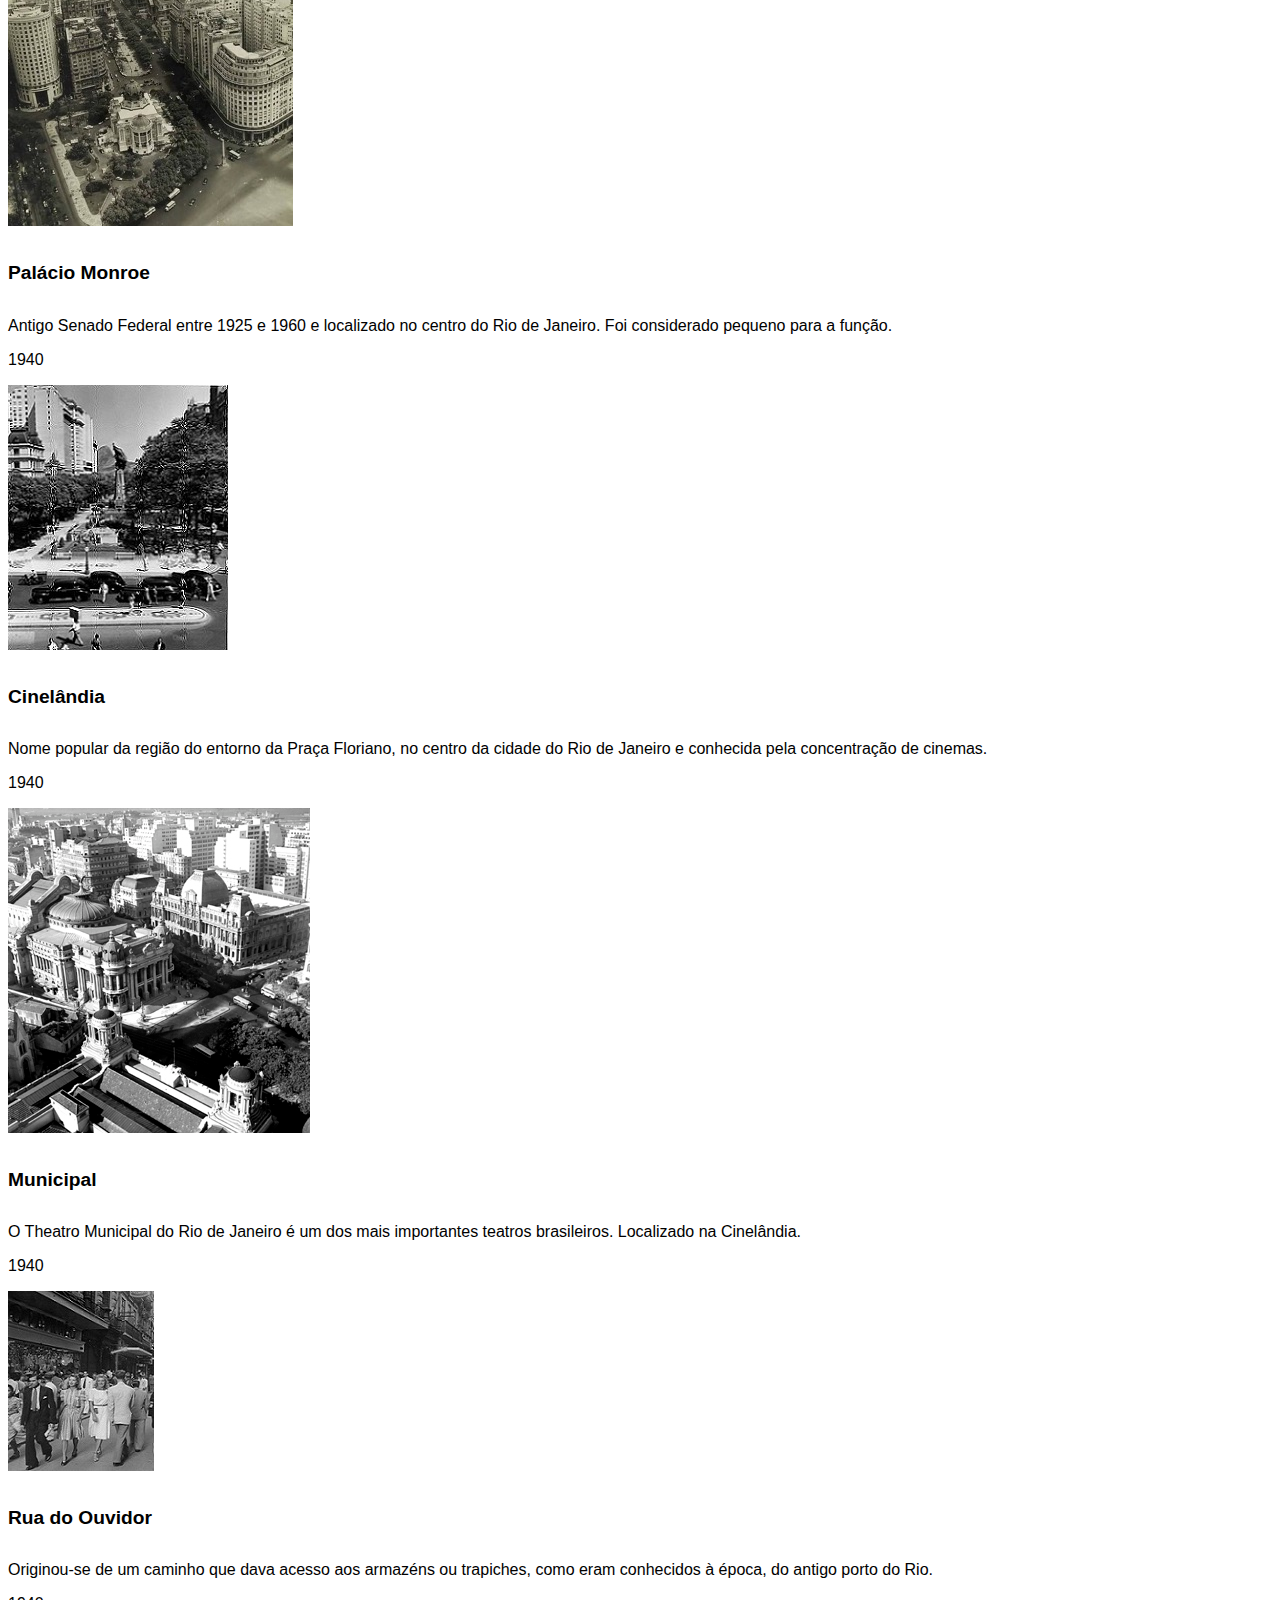
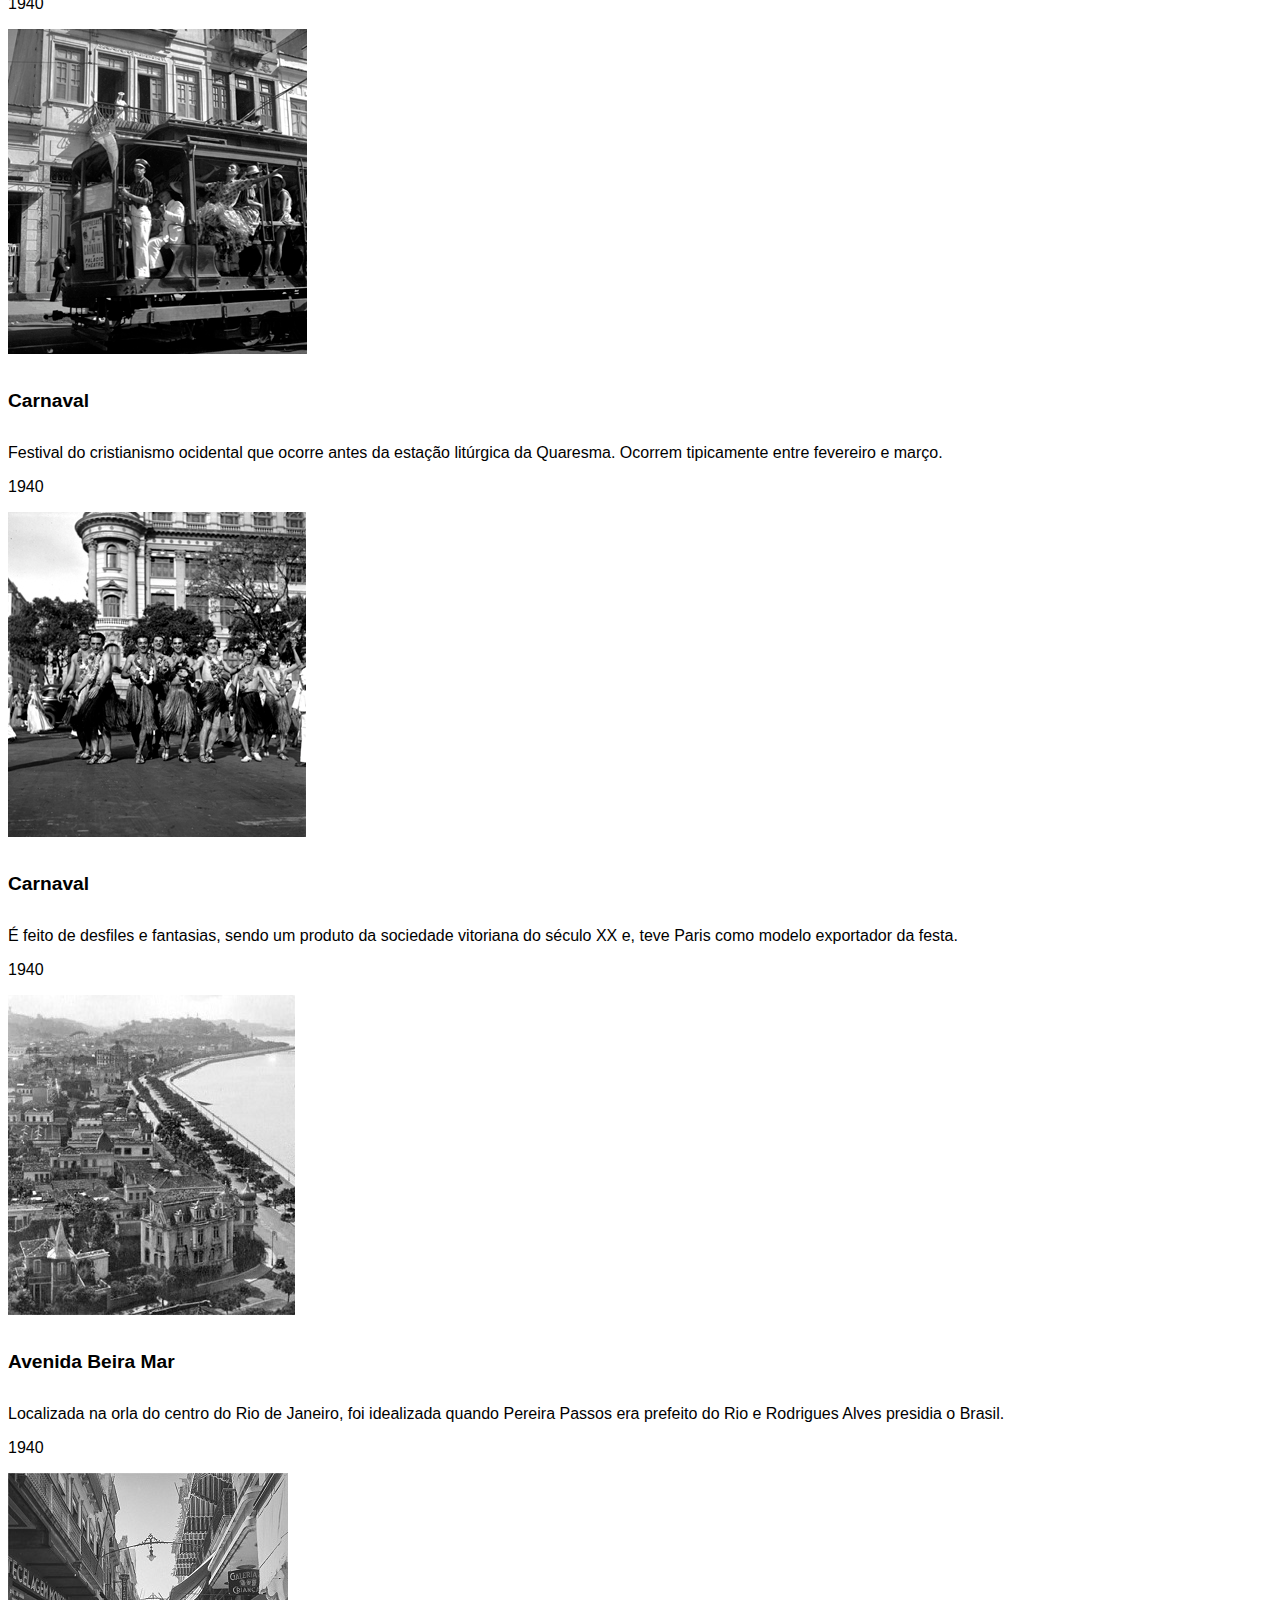
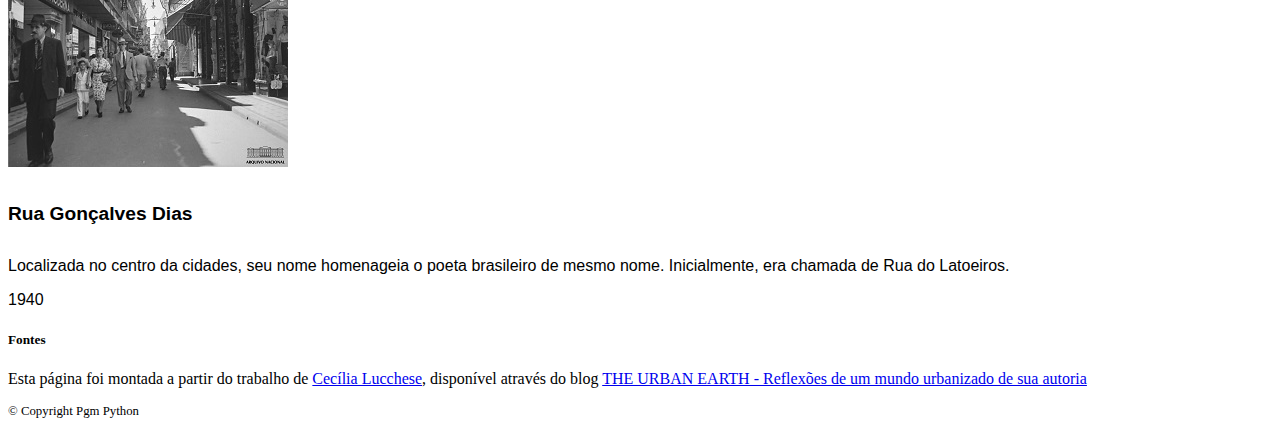
<file: bs/imagens_bs.html>
<!DOCTYPE html>
<html lang="pt-br">

<head>
    <title>Rio Antigo - Bootstrap</title>
    <meta charset="utf-8">
    <meta name="viewport" content="width=device-width, initial-scale=1, shrink-to-fit=no">

    <!-- define e insere um favicon no documento HTML -->
    <link href="../img/logo-rioantigo-ico.ico" rel="shortcut icon">

    <!-- Bootstrap CSS -->
    <link rel="stylesheet" href="https://stackpath.bootstrapcdn.com/bootstrap/4.1.3/css/bootstrap.min.css" integrity="sha384-MCw98/SFnGE8fJT3GXwEOngsV7Zt27NXFoaoApmYm81iuXoPkFOJwJ8ERdknLPMO" crossorigin="anonymous">

    <link href="../css/meu-estilo-bs.css" rel="stylesheet">
</head>

<body>

    <!-- seu codigo comeca aqui -->

    <header class="container">
        <div class="row border-bottom border-primary text-center bg-light">
            <div class="col">
                <h1>Histórias do Rio Antigo</h1>
            </div>
        </div>
    
        <div class="row mt-4 mb-4 text-center">
            <div class="col">
                <a href="index_bs.html" class="btn btn-info btn-lg" role="button">Início</a>
                <a href="imagens_bs.html" class="btn btn-info btn-lg" role="button">Imagens</a>                
                <a href="estorias_bs.html" class="btn btn-info btn-lg" role="button">Estórias</a>
                <a href="locais_bs.html" class="btn btn-info btn-lg" role="button">Locais</a>
                <a href="contato_bs.html" class="btn btn-info btn-lg" role="button">Contato</a>
                <a href="sobre_bs.html" class="btn btn-info btn-lg" role="button">Sobre</a>
                <a href="../index.html" class="btn btn-info btn-lg" role="button">Index</a>
            </div>
        </div>        
      
    </header>

    <main class="container m-2 w-75 mx-auto my-font-family">

        <div class="row">
            <div class="col text-center m-0">
                <h2 class="mt-2 mb-0 my-h2">
                    Imagens do Rio Antigo
                </h2>
            </div>
        </div>

        <div class="row text-primary mt-4">
            
            <div class="col-md-6 col-lg-4 col-xl-3 mb-2">
                <div class="card h-100">
                    <img src="../img/rio-de-janeiro-flamengo-1940.jpg" alt="Bairro Flamengo" class="card-img-top">
                    <div class="card-body">
                        <h5 class="card-title border-bottom meu-h5-font-size">Flamengo</h5>
                        <p class="card-text text-justify">
                            Bairro conhecido por seu amplo parque de mesmo nome, com locais para piquenique, concertos
                            ao ar livre e pistas de corrida.
                        </p>
                    </div>
                    <div class="card-footer text-center text-muted">
                        <p class="card-text">1940</p>
                    </div>
                </div>
            </div>

            <div class="col-md-6 col-lg-4 col-xl-3 mb-2">
                <div class="card h-100">
                    <img src="../img/aterro-do-flamengo-1940-41.jpg" alt="Aterro do Flamengo" class="card-img-top">
                    <div class="card-body">
                        <h5 class="card-title border-bottom meu-h5-font-size">Aterro</h5>
                        <p class="card-text text-justify">
                            Complexo de lazer da cidade do Rio de Janeiro construído sobre aterros sucessivos na
                            baía de Guanabara e inaugurado em 1965.
                        </p>
                    </div>
                    <div class="card-footer text-center text-muted">
                        <p class="card-text">1940</p>
                    </div>
                </div>
            </div>

            <div class="col-md-6 col-lg-4 col-xl-3 mb-2">
                <div class="card h-100">
                    <img src="../img/copacabana-1940.jpg" alt="Copacabana" class="card-img-top">
                    <div class="card-body">
                        <h5 class="card-title border-bottom meu-h5-font-size">Copacabana</h5>
                        <p class="card-text text-justify">Famosa pela praia em forma de meia-lua e um dos bairros mais
                            animados do
                            Rio. Tem o apelido de Princesinha do Mar.</p>
                    </div>
                    <div class="card-footer text-muted text-center">
                        <p>1940</p>
                    </div>
                </div>
            </div>

            <div class="col-md-6 col-lg-4 col-xl-3 mb-2">
                <div class="card h-100">
                    <img src="../img/praia-copacabana-1940.jpg" alt="Copacabana" class="card-img-top"> 
                    <div class="card-body">
                        <h5 class="card-title meu-h5-font-size border-bottom">Praia de Copacabana</h5>
                        <p class="card-text text-justify">Uma das praias mais emblemáticas do Brasil! Tornou-se famosa e
                            hoje é um dos maiores pontos de interesse no Rio de Janeiro. </p>
                    </div>
                    <div class="card-footer text-muted text-center">
                        <p class="card-text">1940</p>
                    </div>
                </div>
            </div>

            <div class="col-md-6 col-lg-4 col-xl-3 mb-2">
                <div class="card h-100">
                    <img src="../img/vista-chinesa-1940.jpg" alt="Vista Chinesa" class="card-img-top">
                    <div class="card-body" >
                        <h5 class="card-title meu-h5-font-size border-bottom">Vista Chinesa</h5>
                        <p class="card-text text-justify">A Vista Chinesa é um mirante em estilo chinês localizado no
                            bairro do Alto
                            da Boa Vista. Está localizado dentro da Floresta da Tijuca.</p>
                    </div>
                    <div class="card-footer text-muted text-center">
                        <p>1940</p>
                    </div>
                </div>
            </div>

            <div class="col-md-6 col-lg-4 col-xl-3 mb-2">
                <div class="card h-100">
                    <img src="../img/centra-brasil-1940.jpg" alt="Central do Brasil">
                    <div class="card-body" >
                        <h5 class="card-title meu-h5-font-size border-bottom">Central</h5>
                        <p class="card-text text-justify">Estação de trens metropolitanos localizada no centro da
                            cidade. Até o ano de 1998 se
                            chamava Estação Dom Pedro II.</p>
                    </div>
                    <div class="card-footer text-muted text-center">
                        <p class="card-text">1940</p>
                    </div>
                </div>
            </div>

            <div class="col-md-6 col-lg-4 col-xl-3 mb-2">
                <div class="card h-100">
                    <img src="../img/senado-federal.jpg" alt="Senado Federal">
                    <div class="card-body" >
                        <h5 class="card-title meu-h5-font-size border-bottom">Palácio Monroe</h5>
                        <p class="card-text text-justify">Antigo Senado Federal entre 1925 e 1960 e localizado no centro
                            do Rio de Janeiro. Foi considerado pequeno para a função.</p>
                    </div>
                    <div class="card-footer text-muted text-center">
                        <p class="card-text">1940</p>
                    </div>
                </div>
            </div>

            <div class="col-md-6 col-lg-4 col-xl-3 mb-2">
                <div class="card h-100">
                    <img src="../img/cinelandia.jpg" alt="Cinelândia">
                    <div class="card-body" >
                        <h5 class="card-title meu-h5-font-size border-bottom">Cinelândia</h5>
                        <p class="card-text text-justify">Nome popular da região do entorno da Praça Floriano, no centro
                            da cidade do
                            Rio de Janeiro e conhecida pela concentração de cinemas.</p>
                    </div>
                    <div class="card-footer text-muted text-center">
                        <p class="card-text">1940</p>
                    </div>
                </div>
            </div>

            <div class="col-md-6 col-lg-4 col-xl-3 mb-2">
                <div class="card h-100">
                    <img src="../img/teatro-municipal-rj-1940.jpg" alt="Teatro Municipal">
                    <div class="card-body" >
                        <h5 class="card-title meu-h5-font-size border-bottom">Municipal</h5>
                        <p class="card-text text-justify">O Theatro Municipal do Rio de Janeiro é um dos mais
                            importantes teatros
                            brasileiros. Localizado na Cinelândia.</p>
                    </div>
                    <div class="card-footer text-muted text-center">
                        <p class="card-text">1940</p>
                    </div>
                </div>
            </div>

            <div class="col-md-6 col-lg-4 col-xl-3 mb-2">
                <div class="card h-100">
                    <img src="../img/R-do-Ouvidor-1941.jpg" alt="Rua do Ouvidor">
                    <div class="card-body" >
                        <h5 class="card-title meu-h5-font-size border-bottom">Rua do Ouvidor</h5>
                        <p class="card-text text-justify">Originou-se de um caminho que dava acesso aos armazéns ou
                            trapiches, como eram conhecidos à época, do antigo porto do Rio.</p>
                    </div>
                    <div class="card-footer text-muted text-center">
                        <p class="card-text">1940</p>
                    </div>
                </div>
            </div>

            <div class="col-md-6 col-lg-4 col-xl-3 mb-2">
                <div class="card h-100">
                    <img src="../img/carnaval-1940.jpg" alt="Carnaval 1940">
                    <div class="card-body" >
                        <h5 class="card-title meu-h5-font-size border-bottom">Carnaval</h5>
                        <p class="card-text text-justify">Festival do cristianismo ocidental que ocorre antes da estação
                            litúrgica da Quaresma. Ocorrem tipicamente entre fevereiro e março.</p>
                    </div>
                    <div class="card-footer text-muted text-center">
                        <p class="card-text">1940</p>
                    </div>
                </div>
            </div>

            <div class="col-md-6 col-lg-4 col-xl-3 mb-2">
                <div class="card h-100">
                    <img src="../img/carnaval2-1940.jpg" alt="Carnaval 1941">
                    <div class="card-body" >
                        <h5 class="card-title meu-h5-font-size border-bottom">Carnaval</h5>
                        <p class="card-text text-justify">É feito de desfiles e fantasias, sendo um produto da sociedade
                            vitoriana do século XX e, teve Paris como modelo exportador da festa.</p>
                    </div>
                    <div class="card-footer text-muted text-center">
                        <p class="card-text">1940</p>
                    </div>
                </div>
            </div>

            <div class="col-md-6 col-lg-4 col-xl-3 mb-2">
                <div class="card h-100">
                    <img src="../img/av-beira-mar.jpg" alt="Avenida Beira Mar">
                    <div class="card-body" >
                        <h5 class="card-title meu-h5-font-size border-bottom">Avenida Beira
                            Mar</h5>
                        <p class="card-text text-justify">Localizada na orla do centro do Rio de Janeiro, foi idealizada
                            quando Pereira Passos era prefeito do Rio e Rodrigues Alves presidia o Brasil.</p>
                    </div>
                    <div class="card-footer text-muted text-center">
                        <p class="card-text">1940</p>
                    </div>
                </div>
            </div>

            <div class="col-md-6 col-lg-4 col-xl-3 mb-2">
                <div class="card h-100">
                    <img src="../img/rua-goncalves-dias.jpg" alt="Gonçalves Dias">
                    <div class="card-body" >
                        <h5 class="card-title meu-h5-font-size border-bottom">
                            Rua Gonçalves Dias</h5>
                        <p class="card-text text-justify">Localizada no centro da cidades, seu nome homenageia o poeta
                            brasileiro de mesmo nome. Inicialmente, era chamada de Rua do Latoeiros.</p>
                    </div>
                    <div class="card-footer text-muted text-center">
                        <p class="card-text">1940</p>
                    </div>
                </div>
            </div>
        </div>

    </main>

    <footer class="container text-center">
        <div class="row border-top border-primary bg-light">
            <div class="col-2"></div>
            <div class="col-8 text-center">
                <h5>Fontes</h5>
                <p class="px-4">Esta página foi montada a partir do trabalho de <a
                        href="https://theurbanearth.wordpress.com/2009/02/24/rio-de-janeiro-anos-40/"
                        target="_blank"><span class="font-weight-bold">Cecília Lucchese</span></a>,
                    disponível através do blog
                    <a href="https://theurbanearth.wordpress.com/" target="_blank"><span class="font-weight-bold">THE
                            URBAN EARTH - Reflexões de um mundo urbanizado de sua autoria</span></a>
                </p>
            </div>
            <div class="col-2"></div>
        </div>
        <div class="row bg-light">
          <div class="col font text-primary copyright">
            <p>&copy; Copyright Pgm Python</p>
          </div>
        </div>
      </footer>
    
      <!-- seu codigo termina aqui -->
    
      <!-- Bootstrap -->
      <!-- insira este conteudo do Bootstrap aqui, antes do fechamento do "body" -->
      <!-- JavaScript (Opcional) -->
      <!-- jQuery primeiro, depois Popper.js, depois Bootstrap JS -->
      <script src="https://code.jquery.com/jquery-3.3.1.slim.min.js" integrity="sha384-q8i/X+965DzO0rT7abK41JStQIAqVgRVzpbzo5smXKp4YfRvH+8abtTE1Pi6jizo" crossorigin="anonymous"></script>
      <script src="https://cdnjs.cloudflare.com/ajax/libs/popper.js/1.14.3/umd/popper.min.js" integrity="sha384-ZMP7rVo3mIykV+2+9J3UJ46jBk0WLaUAdn689aCwoqbBJiSnjAK/l8WvCWPIPm49" crossorigin="anonymous"></script>
      <script src="https://stackpath.bootstrapcdn.com/bootstrap/4.1.3/js/bootstrap.min.js" integrity="sha384-ChfqqxuZUCnJSK3+MXmPNIyE6ZbWh2IMqE241rYiqJxyMiZ6OW/JmZQ5stwEULTy" crossorigin="anonymous"></script>
    
</body>

</html>
</file>
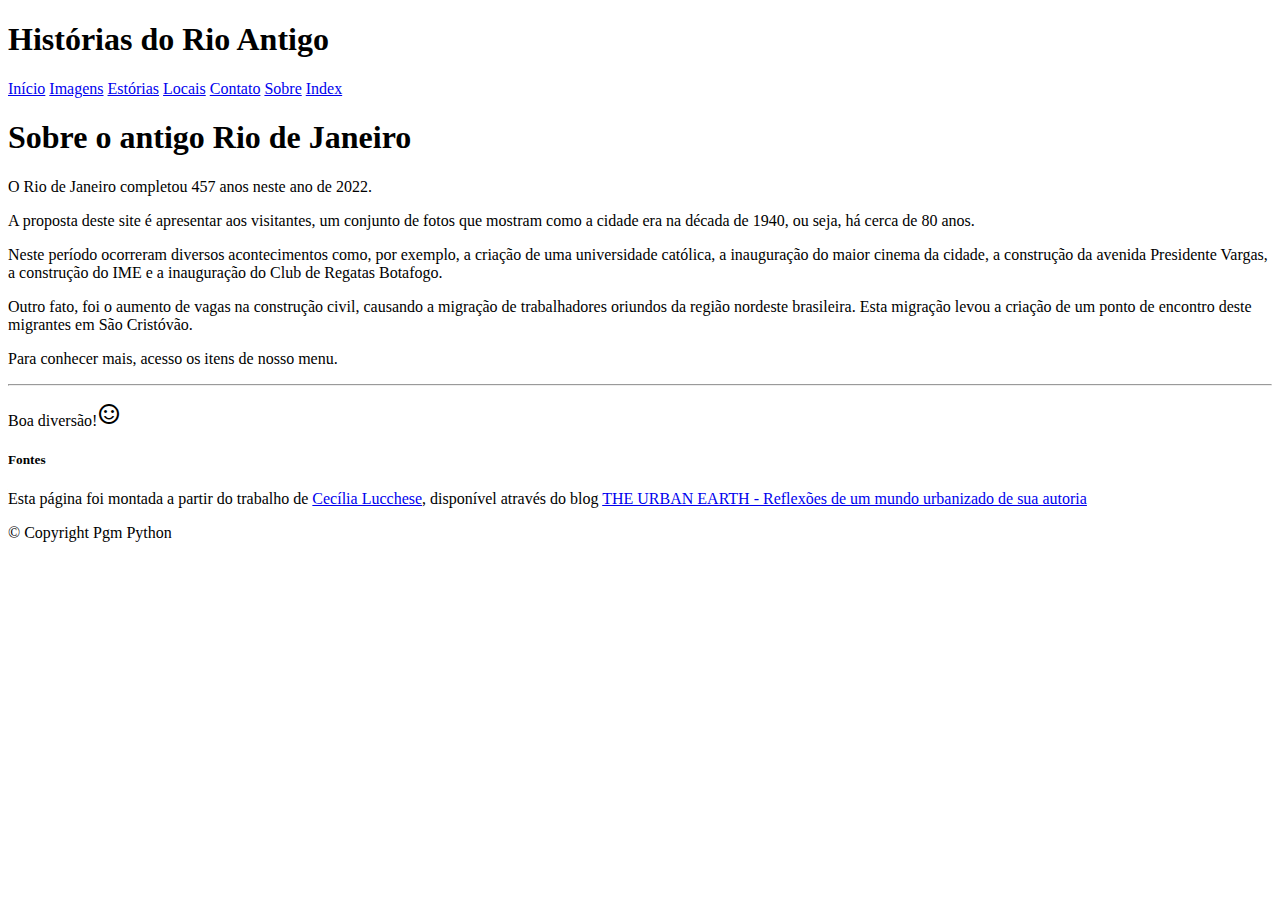
<file: bs/index_bs.html>
<!DOCTYPE html>
<html lang="pt-BR">
<head>
    <meta charset="UTF-8">
    <meta name="viewport" content="width=device-width, initial-scale=1.0">
    <title>Rio Antigo</title>

    <!-- Bootstrap CSS -->
    <link rel="stylesheet" href="https://stackpath.bootstrapcdn.com/bootstrap/4.1.3/css/bootstrap.min.css" integrity="sha384-MCw98/SFnGE8fJT3GXwEOngsV7Zt27NXFoaoApmYm81iuXoPkFOJwJ8ERdknLPMO" crossorigin="anonymous">
    <link rel="stylesheet" href="https://fonts.googleapis.com/css2?family=Material+Symbols+Outlined:opsz,wght,FILL,GRAD@20..48,100..700,0..1,-50..200&icon_names=sentiment_satisfied" />
</head>
<body>

    <header class="container">
        <div class="row border-bottom border-primary text-center bg-light">
            <div class="col">
                <h1>Histórias do Rio Antigo</h1>
            </div>
        </div>

        <div class="row mt-4 mb-4 text-center">
            <div class="col">
                <a href="#" class="btn btn-info btn-lg" role="button">Início</a>
                <a href="imagens_bs.html" class="btn btn-info btn-lg" role="button">Imagens</a>
                <a href="estorias_bs.html" class="btn btn-info btn-lg" role="button">Estórias</a>
                <a href="locais_bs.html" class="btn btn-info btn-lg" role="button">Locais</a>
                <a href="contato_bs.html" class="btn btn-info btn-lg" role="button">Contato</a>
                <a href="sobre_bs.html" class="btn btn-info btn-lg" role="button">Sobre</a>
                <a href="../index.html" class="btn btn-info btn-lg" role="button">Index</a>
            </div>
        </div>

        <div class="jumbotron">
            <h1 class="display-4">Sobre o antigo Rio de Janeiro</h1>
            <div class="lead text-justify">
                <p>O Rio de Janeiro completou 457 anos neste ano de 2022.</p>
                <p>A proposta deste site é apresentar aos visitantes, um conjunto de fotos que mostram como a cidade era
                    na década de 1940, ou seja, há cerca de 80 anos.</p>
                <p>Neste período ocorreram diversos acontecimentos como, por exemplo, a criação de uma universidade
                    católica, a inauguração do maior cinema da cidade, a construção da avenida Presidente Vargas, a
                    construção do 
                    <span data-toggle="tooltip" data-replacement="right" title="Instituto Militar de Engenharia">IME</span> e a inauguração do Club de Regatas Botafogo.</p>
                <p>Outro fato, foi o aumento de vagas na construção civil, causando a migração de trabalhadores oriundos
                    da região nordeste brasileira. Esta migração levou a criação de um ponto de encontro deste migrantes
                    em São Cristóvão.</p>
                <p>Para conhecer mais, acesso os itens de nosso menu.</p>
                <hr>
                <p>Boa diversão!<span class="material-symbols-outlined stateblue">sentiment_satisfied</span></p>
            </div>
        </div>

    </header>

    <footer class="container text-center">
        <div class="row border-top border-primary bg-light">
            <div class="col-2"></div>
            <div class="col-8 text-center">
                <h5>Fontes</h5>
                <p class="px-4">Esta página foi montada a partir do trabalho de <a
                        href="https://theurbanearth.wordpress.com/2009/02/24/rio-de-janeiro-anos-40/"
                        target="_blank"><span class="font-weight-bold">Cecília Lucchese</span></a>,
                    disponível através do blog
                    <a href="https://theurbanearth.wordpress.com/" target="_blank"><span class="font-weight-bold">THE
                            URBAN EARTH - Reflexões de um mundo urbanizado de sua autoria</span></a>
                </p>
            </div>
            <div class="col-2"></div>
        </div>
        <div class="row bg-light">
          <div class="col font text-primary copyright">
            <p>&copy; Copyright Pgm Python</p>
          </div>
        </div>
      </footer>
    
    <!-- JavaScript (Opcional) -->
    <!-- jQuery primeiro, depois Popper.js, depois Bootstrap JS -->
    <script src="https://code.jquery.com/jquery-3.3.1.slim.min.js" integrity="sha384-q8i/X+965DzO0rT7abK41JStQIAqVgRVzpbzo5smXKp4YfRvH+8abtTE1Pi6jizo" crossorigin="anonymous"></script>
    <script src="https://cdnjs.cloudflare.com/ajax/libs/popper.js/1.14.3/umd/popper.min.js" integrity="sha384-ZMP7rVo3mIykV+2+9J3UJ46jBk0WLaUAdn689aCwoqbBJiSnjAK/l8WvCWPIPm49" crossorigin="anonymous"></script>
    <script src="https://stackpath.bootstrapcdn.com/bootstrap/4.1.3/js/bootstrap.min.js" integrity="sha384-ChfqqxuZUCnJSK3+MXmPNIyE6ZbWh2IMqE241rYiqJxyMiZ6OW/JmZQ5stwEULTy" crossorigin="anonymous"></script>

</body>
</html>
</file>
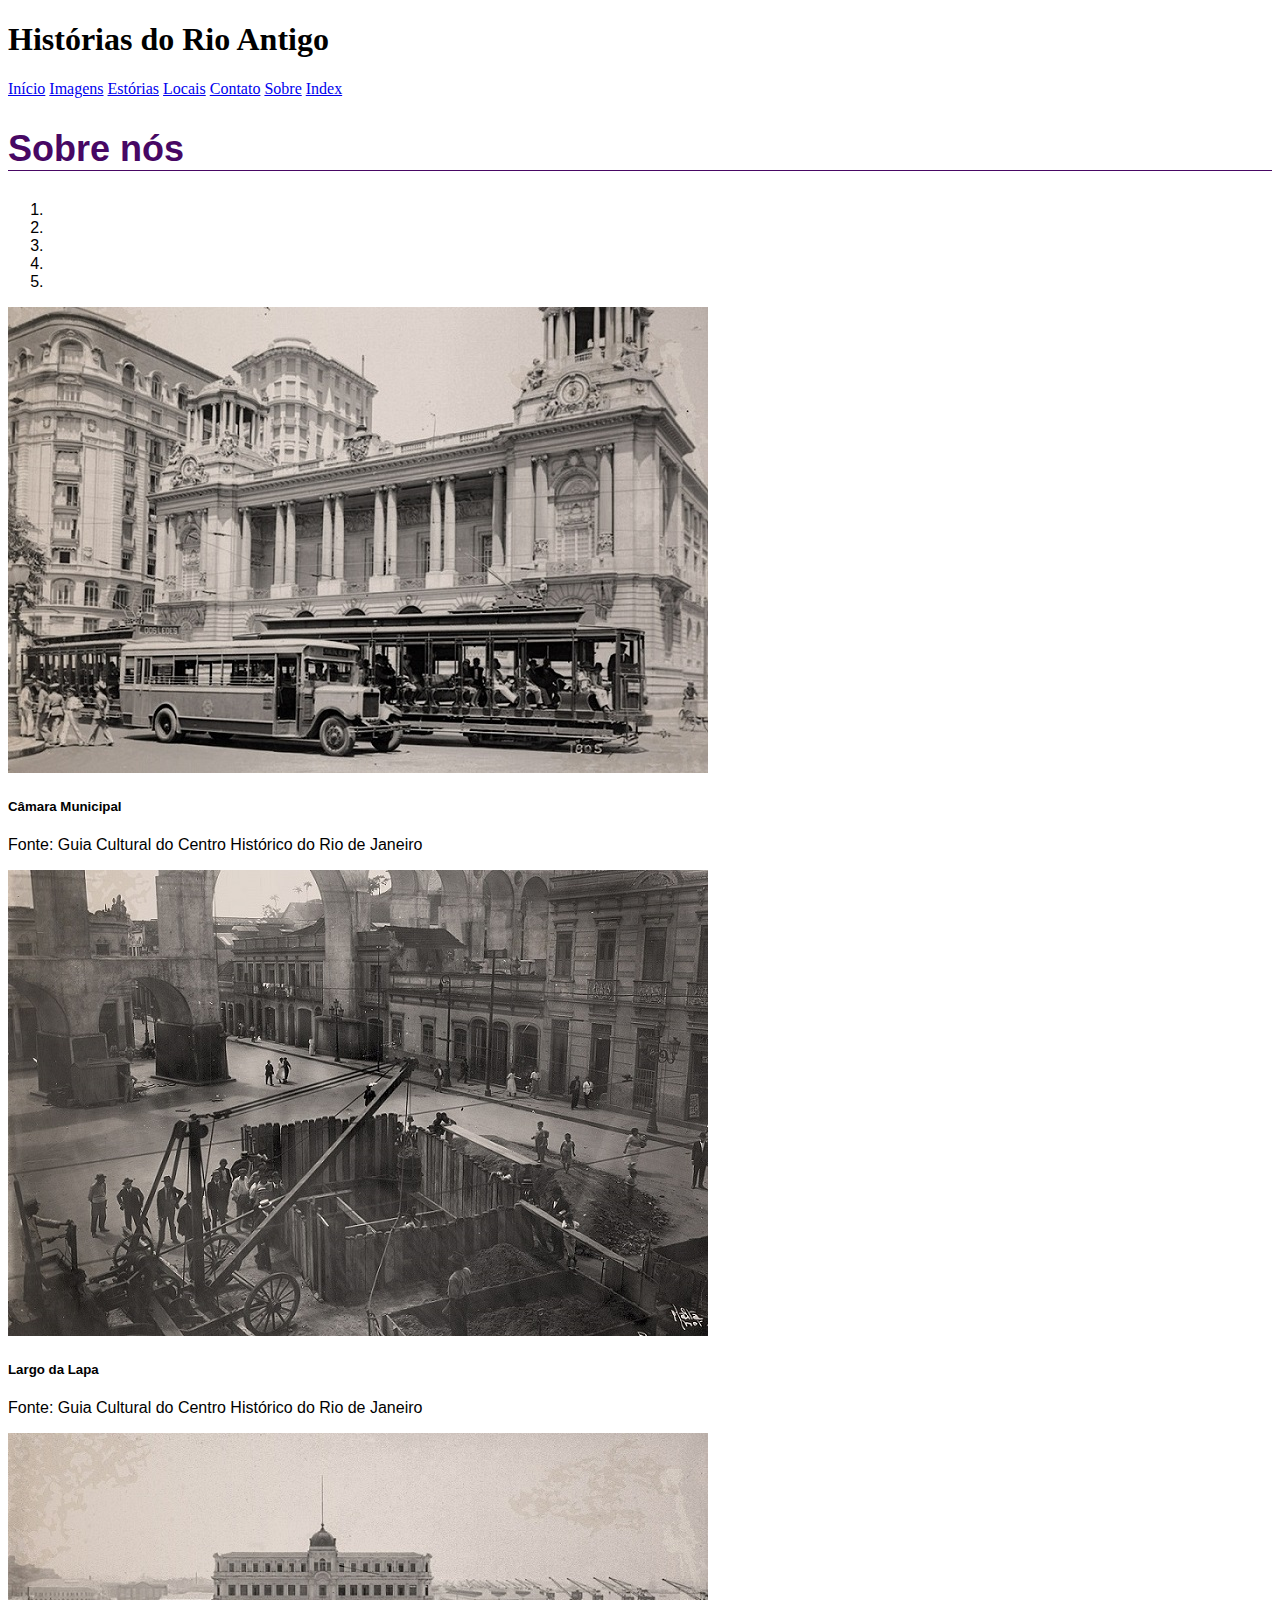
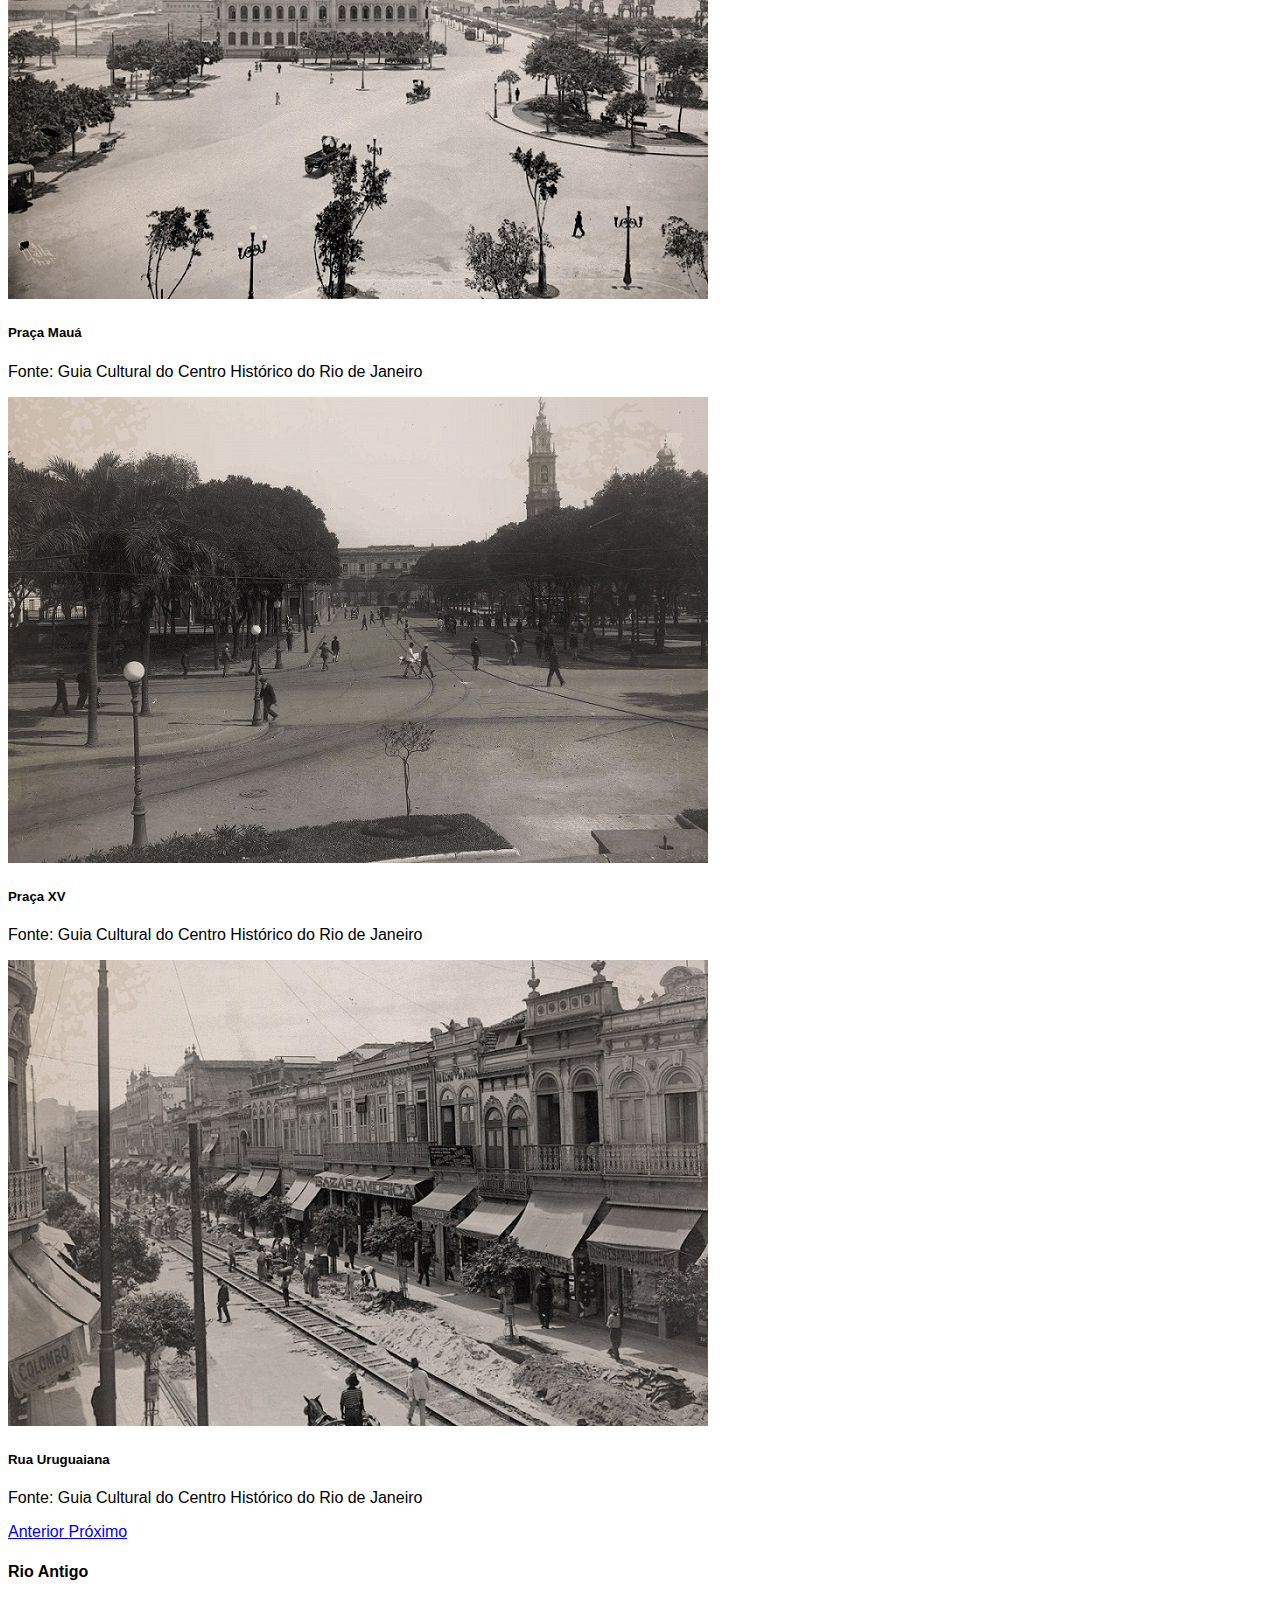
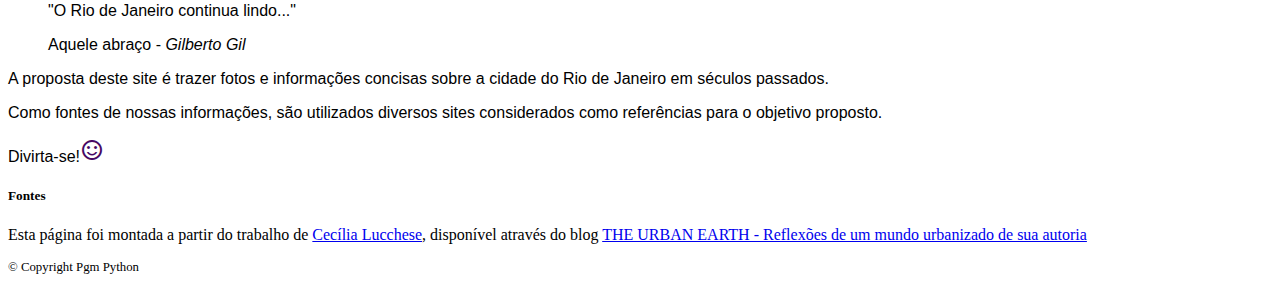
<file: bs/sobre_bs.html>
<!DOCTYPE html>
<html lang="pt-br">

<head>
  <title>Rio Antigo - Bootstrap</title>
  <meta charset="utf-8">
  <meta name="viewport" content="width=device-width, initial-scale=1, shrink-to-fit=no">

  <link href="../img/logo-rioantigo-ico.ico" rel="shortcut icon">

  <!-- Bootstrap CSS -->
  <link rel="stylesheet" href="https://stackpath.bootstrapcdn.com/bootstrap/4.1.3/css/bootstrap.min.css" integrity="sha384-MCw98/SFnGE8fJT3GXwEOngsV7Zt27NXFoaoApmYm81iuXoPkFOJwJ8ERdknLPMO" crossorigin="anonymous">

  <!-- Google  icons -->
  <link href="https://fonts.googleapis.com/icon?family=Material+Icons" rel="stylesheet">

  <link href="../css/meu-estilo-bs.css" rel="stylesheet">

</head>

<body>

  <!-- seu codigo comeca aqui -->

  <header class="container">
    <div class="row border-bottom border-primary text-center bg-light">
        <div class="col">
            <h1>Histórias do Rio Antigo</h1>
        </div>
    </div>

    <div class="row mt-4 mb-4 text-center">
        <div class="col">
            <a href="index_bs.html" class="btn btn-info btn-lg" role="button">Início</a>
            <a href="imagens_bs.html" class="btn btn-info btn-lg" role="button">Imagens</a>
            <a href="estorias_bs.html" class="btn btn-info btn-lg" role="button">Estórias</a>
            <a href="locais_bs.html" class="btn btn-info btn-lg" role="button">Locais</a>
            <a href="contato_bs.html" class="btn btn-info btn-lg" role="button">Contato</a>
            <a href="sobre_bs.html" class="btn btn-info btn-lg" role="button">Sobre</a>
            <a href="../index.html" class="btn btn-info btn-lg" role="button">Index</a>
        </div>
    </div>        
  
    <!-- <nav class="navbar navbar-expand-lg navbar-light bg-light px-0">

      <div>
        <a class="navbar-brand mx-auto">
          <img src="../img/python_64.png">
        </a>
      </div>
      
      <button class="navbar-toggler" type="button" data-toggle="collapse" data-target="#mynavbar"
        aria-controls="conteudoNavbarSuportado" aria-expanded="false" aria-label="Navegação Alternativa">
          Menu <span class="navbar-toggler-icon"></span>
      </button>
      
      <div class="collapse navbar-collapse justify-content-end" id="mynavbar">
        <div class="navbar-nav">
          <a href="index_bs.html" class="nav-link">Início</a>
          <a href="imagens_bs.html" class="nav-link">Imagens</a>
          <a href="estorias_bs.html" class="nav-link">Estórias</a>
          <a href="locais_bs.html" class="nav-link">Locais</a>
          <a href="contato_bs.html" class="nav-link">Contato</a>
          <a href="sobre_bs.html" class="nav-link">Sobre</a>
          <a href="../index.html" class="nav-link">Index</a>
        </div>
      </div>
    </nav> -->

  </header>

  <main class="container m-2 w-75 mx-auto my-font-family">

      <div class="row">
        <div class="col text-center m-0">
            <h2 class="mt-2 mb-0 my-h2">Sobre nós</h2>
        </div>
      </div>

      <!-- http://guiaculturalcentrodorio.com.br -->
      <div class="row m-4">
        
        <div class="col-8 m-0">
        
          <div id="carrouselSobreNos" class="carousel slide" data-ride="carousel">

            <ol class="carousel-indicators">
              <li data-target="#carrouselSobreNos" data-slide-to="0" class="active"></li>
              <li data-target="#carrouselSobreNos" data-slide-to="1"></li>
              <li data-target="#carrouselSobreNos" data-slide-to="2"></li>
              <li data-target="#carrouselSobreNos" data-slide-to="3"></li>
              <li data-target="#carrouselSobreNos" data-slide-to="4"></li>
            </ol>

            <div class="carousel-inner">

              <div class="carousel-item active">
                <img class="d-block w-100" src="../img/carrousel/camara-municipal.jpg" alt="Primeiro Slide">
                <div class="carousel-caption d-none d-md-block text-warning">
                  <h5>Câmara Municipal</h5>
                  <p>Fonte: <span class="font-italic">Guia Cultural do Centro Histórico do Rio de Janeiro</span></p>
                </div>
              </div>

              <div class="carousel-item">
                <img class="d-block w-100" src="../img/carrousel/largo-da-lapa.jpg" alt="Segundo Slide">
                <div class="carousel-caption d-none d-md-block text-warning">
                  <h5>Largo da Lapa</h5>
                  <p>Fonte: <span class="font-italic">Guia Cultural do Centro Histórico do Rio de Janeiro</span></p>
                </div>
              </div>

              <div class="carousel-item">
                <img class="d-block w-100" src="../img/carrousel/praca-maua.jpg" alt="Terceiro Slide">
                <div class="carousel-caption d-none d-md-block text-warning">
                  <h5>Praça Mauá</h5>
                  <p>Fonte: <span class="font-italic">Guia Cultural do Centro Histórico do Rio de Janeiro</span></p>
                </div>
              </div>

              <div class="carousel-item">
                <img class="d-block w-100" src="../img/carrousel/praca-xv.jpg" alt="Quarto Slide">
                <div class="carousel-caption d-none d-md-block text-warning">
                  <h5>Praça XV</h5>
                  <p>Fonte: <span class="font-italic">Guia Cultural do Centro Histórico do Rio de Janeiro</span></p>
                </div>
              </div>

              <div class="carousel-item">
                <img class="d-block w-100" src="../img/carrousel/rua-uruguaiana.jpg" alt="Quinto Slide">
                <div class="carousel-caption d-none d-md-block text-warning">
                  <h5>Rua Uruguaiana</h5>
                  <p>Fonte: <span class="font-italic">Guia Cultural do Centro Histórico do Rio de Janeiro</span></p>
                </div>
              </div>

            </div>
            
            <a class="carousel-control-prev" href="#carrouselSobreNos" role="button" data-slide="prev">
              <span class="carousel-control-prev-icon" aria-hidden="true"></span>
              <span class="sr-only">Anterior</span>
            </a>

            <a class="carousel-control-next" href="#carrouselSobreNos" role="button" data-slide="next">
              <span class="carousel-control-next-icon" aria-hidden="true"></span>
              <span class="sr-only">Próximo</span>
            </a>

          </div>
        </div>

        <div class="col-4 m-0">
        
          <h4>Rio Antigo</h4>
          <div class="text-muted">
            <blockquote class="blockquote text-right">
              <p class="mb-0">"O Rio de Janeiro continua lindo..."</p>
              <footer class="blockquote-footer">Aquele abraço - <cite title="Autor">Gilberto Gil</cite></footer>
            </blockquote>
            <p class="text-justify">A proposta deste site é trazer fotos e informações concisas sobre a cidade do Rio de Janeiro em séculos passados.</p>
            <p>Como fontes de nossas informações, são utilizados diversos sites considerados como referências para o objetivo proposto.</p>
            <p class="text-justify">
              Divirta-se!<span class="material-icons my-color-purple">
                sentiment_satisfied
                </span>
            </p>
          </div>
        </div>

      </div>

  </main>

  <footer class="container text-center">
    <div class="row border-top border-primary bg-light">
        <div class="col-2"></div>
        <div class="col-8 text-center">
            <h5>Fontes</h5>
            <p class="px-4">Esta página foi montada a partir do trabalho de <a
                    href="https://theurbanearth.wordpress.com/2009/02/24/rio-de-janeiro-anos-40/"
                    target="_blank"><span class="font-weight-bold">Cecília Lucchese</span></a>,
                disponível através do blog
                <a href="https://theurbanearth.wordpress.com/" target="_blank"><span class="font-weight-bold">THE
                        URBAN EARTH - Reflexões de um mundo urbanizado de sua autoria</span></a>
            </p>
        </div>
        <div class="col-2"></div>
    </div>
    <div class="row bg-light">
      <div class="col font text-primary copyright">
        <p>&copy; Copyright Pgm Python</p>
      </div>
    </div>
  </footer>

  <!-- seu codigo termina aqui -->

  <!-- Bootstrap -->
  <!-- insira este conteudo do Bootstrap aqui, antes do fechamento do "body" -->
  <!-- JavaScript (Opcional) -->
  <!-- jQuery primeiro, depois Popper.js, depois Bootstrap JS -->
  <script src="https://code.jquery.com/jquery-3.3.1.slim.min.js" integrity="sha384-q8i/X+965DzO0rT7abK41JStQIAqVgRVzpbzo5smXKp4YfRvH+8abtTE1Pi6jizo" crossorigin="anonymous"></script>
  <script src="https://cdnjs.cloudflare.com/ajax/libs/popper.js/1.14.3/umd/popper.min.js" integrity="sha384-ZMP7rVo3mIykV+2+9J3UJ46jBk0WLaUAdn689aCwoqbBJiSnjAK/l8WvCWPIPm49" crossorigin="anonymous"></script>
  <script src="https://stackpath.bootstrapcdn.com/bootstrap/4.1.3/js/bootstrap.min.js" integrity="sha384-ChfqqxuZUCnJSK3+MXmPNIyE6ZbWh2IMqE241rYiqJxyMiZ6OW/JmZQ5stwEULTy" crossorigin="anonymous"></script>

</body>

</html>
</file>
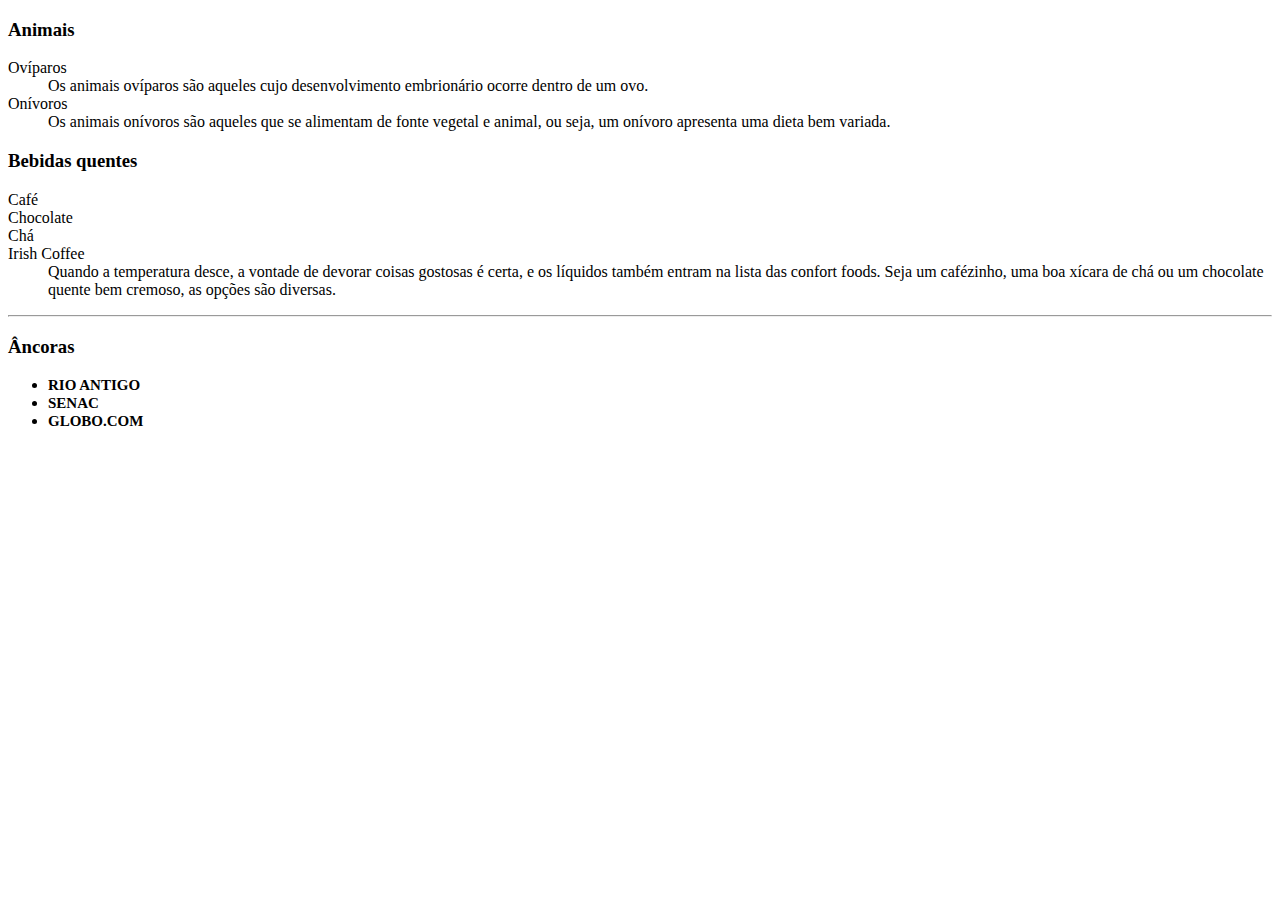
<file: exemplos_html/listas.html>
<!DOCTYPE html>
<html lang="pt-BR">
<head>
    <meta charset="UTF-8">
    <meta name="viewport" content="width=device-width, initial-scale=1.0">
    <meta http-equiv="X-UA-Compatible" content="ie=edge">
    <title>Listas</title>
    <style>
        a {
            color: rgb(0, 0, 0);
            display: inline-block;
            text-decoration: none;
            transition: background .3s;
            text-transform: uppercase;
            font-weight: bold;
            font-size: 15px;
        }

        a:hover {
            background-color: rgb(79, 80, 42);
            color: rgb(213, 216, 179);
            text-decoration: underline;
        }
    </style>
</head>
<body>
    <h3>Animais</h3>
    <dl>
        <dt>Ovíparos</dt>
        <dd>Os animais ovíparos são aqueles cujo desenvolvimento embrionário ocorre dentro de um ovo.</dd>
    
        <dt>Onívoros</dt>
        <dd>Os animais onívoros são aqueles que se alimentam de fonte vegetal e animal, ou seja, um onívoro apresenta uma dieta bem variada.</dd>
    </dl>    

    <h3>Bebidas quentes</h3>
    <dl>
        <dt>Café</dt>
        <dt>Chocolate</dt>
        <dt>Chá</dt>
        <dt>Irish Coffee</dt>
        <dd>Quando a temperatura desce, a vontade de devorar coisas gostosas é certa, e os líquidos também entram na lista das confort foods. Seja um cafézinho, uma boa xícara de chá ou um chocolate quente bem cremoso, as opções são diversas.</dd>
    </dl>

    <hr>
   
    <h3>Âncoras</h3>
    <ul>
        <li><a href="..\index.html" target="_blank">Rio Antigo</a></li>
        <li><a href="https://rj.senac.br" target="_blank">Senac</a></li>
        <li><a href="https://globo.com" target="_blank">Globo.com</a></li>
    </ul>

</body>
</html>
</file>
<file: css/menu_logo.css>
@import url('https://fonts.googleapis.com/css2?family=Arima:wght@100..700&family=Roboto:ital,wght@0,100..900;1,100..900&display=swap');

* {
    margin: 0 auto;
    padding: 0;
    box-sizing: border-box;
    font-family: 'Roboto', sans-serif;
}

.cabecalho {
    background-color: rgb(213,216,179);
    padding: 10px 0;
    width: 940px;
}

.caixa {
    width: 940px;
    position: relative;
    margin: auto;
}

.logo {
    padding-left: 20px;    
}

.hmenu {
    position: absolute;
    top: 50px;
    right: 0;
    font-size: 24px;
}

.hmenu ul li {
    display: inline;
    margin: 0 0 0 15px;
}

.hmenu ul li a {
    color: #024b4b;
    text-decoration: none;
    text-transform: uppercase;
    font-weight: bold;
    margin-right: 15px;
}

.hmenu ul li a:hover {
    color: rgb(224, 134, 30);
    border-bottom: 1px solid rgb(224, 134, 30);
}
</file>
<file: css/rioantigo.css>
.conteudo-principal, .rodape-principal {
    width: 940px;
}

.titulo-principal {
    font-family: 'Arima', cursive;
    color: rgb(10, 85, 151);
    margin: 20px 0;
    padding: 20px 0 0 0;
    text-align: center;
    font-size: 36px;
    border-bottom: 1px solid rgb(10, 85, 151);
}

.conteudo-secao {
    padding: 10px 0;
}

.cabecalho-secao {
    font-family: 'Lucida Sans', 'Lucida Sans Regular', 'Lucida Grande', 'Lucida Sans Unicode', Geneva, Verdana, sans-serif;
    color: #a196a7;
    margin: 0 0 10px 0;
}

.conteudo-secao p {
    padding: 5px 0 5px 0; /* padding: 5px 0; */
    text-align: justify;
}

.titulo-curiosidade {
    font-family: Impact, Haettenschweiler, 'Arial Narrow Bold', sans-serif;
    color: teal;
    font-size: .8rem;
}

.sobre-rio-antigo {
    margin: 20px 0 30px 0;
    padding: 10px 0;
    box-sizing: content-box;
}

.sobre-rio-antigo h3 {
    padding: 10px 0;
    font-family: monospace;
    font-size: 20px;
    color: brown;
}

.sobre-rio-antigo p {
    font-family: monospace;
    font-size: 18px;
    text-align: justify;
}

.conteudo-rio-antigo-cabecalho th {
    padding-top: 20px;
    padding-bottom: 10px;
    font-family: 'Arima', cursive;
    font-size: 28px;
}

.conteudo-rio-antigo {
    border: 1px solid blue;
    border-radius: 2%;
    width: 95%;
}

.conteudo-rio-antigo:hover {
    border: 4px solid violet;
}

.conteudo-rio-antigo h3, .conteudo-rio-antigo p {
    font-family: 'Dosis', sans-serif;
}

.conteudo-rio-antigo h3 {
    color: brown;
    margin: 15px 0;
    text-align: center;
}

.conteudo-rio-antigo p {
    text-align: justify;
    padding: 0 10px;
}

.conteudo-rio-antigo-img {
    align-content: center;    
    margin: 8px 0;
    text-align: center;
}

.conteudo-rio-antigo-img img {
    width: 270px;
}
</file>
<file: css/sobre.css>
.sobre {
    padding-bottom: 15px;
    text-align: center;
}

.youtube-sobrenos {
    padding: 10px;
}

.video-sobrenos {
    padding: 10px;
    width: 800px;
}

.video-sobrenos video {
    width: 100%
}

.mapa-sobrenos {
    padding: 10px;
}

.mapa-sobrenos iframe {
    border: 1px solid #470864;
    border-radius: 4px;
}

.audio-sobrenos {
    width: 80%;
}

.audio-sobrenos audio {
    width: 100%;
    border: 1px solid #470864;
    border-radius: 18px;
}
</file>
<file: css/meu-estilo-bs.css>
.my-font-family {
    font-family: 'Open Sans', sans-serif;
}

.my-label-color-purple {
    color: #470864;
}

/* menu */
.my-color-purple {
    color: #470864 !important;
}

.my-bg-color-purple {
    background-color: #470864;
}

.my-bg-color-principal {
    background-color: rgb(231, 178, 153);
}

.navbar {
    font-size: 24px;
}

.navitem {
    color: #470864;
}

/* outros */
.my-h2 {
    font-size: 36px;
    font-weight: bold;
    color: #470864;
    border-bottom: 1px solid #470864;
}

.my-badge-vertical-align-super {
    vertical-align: super;
}

.meu-h5-font-size {
    font-size: 1.2em;
}

/* tabelas */
.my-table-hover tbody > tr:hover {
    background-color: #a1cc9c4f;
}

.my-table-image td {
    vertical-align: middle;
}

.my-table-td-first-child td:first-child {
    text-align: left;
}

.my-table-th th {
    font-size: 24px;
    color: #008080;
    background-color: rgb(249, 255, 206);
}

.my-border-bottom {
    border-bottom: 1px solid #470864;
}

.my-table-border-bottom tr {
    border-bottom: 1px solid rgb(214, 193,226);
}

/* define uma cor de borda e uma sombra para o card ativo pelo mouse */
.card:hover{
    border-color: #470864;
    box-shadow: 0 10px 20px rgba(0,0,0,.12), 0 4px 8px rgba(0,0,0,.06);
}

/* define um conjunto de regras para subclasses */
.fonte-bold {
    font-weight: bold;
}

/* define cor para o icone utilizado no jumbotron */
.material-icons.stateblue { 
    color: #6A5ACD;
    vertical-align: bottom;
}

.copyright {
    font-size: .8rem;
}

.tooltip_sublinhado {
    text-decoration: underline;
}
</file>
